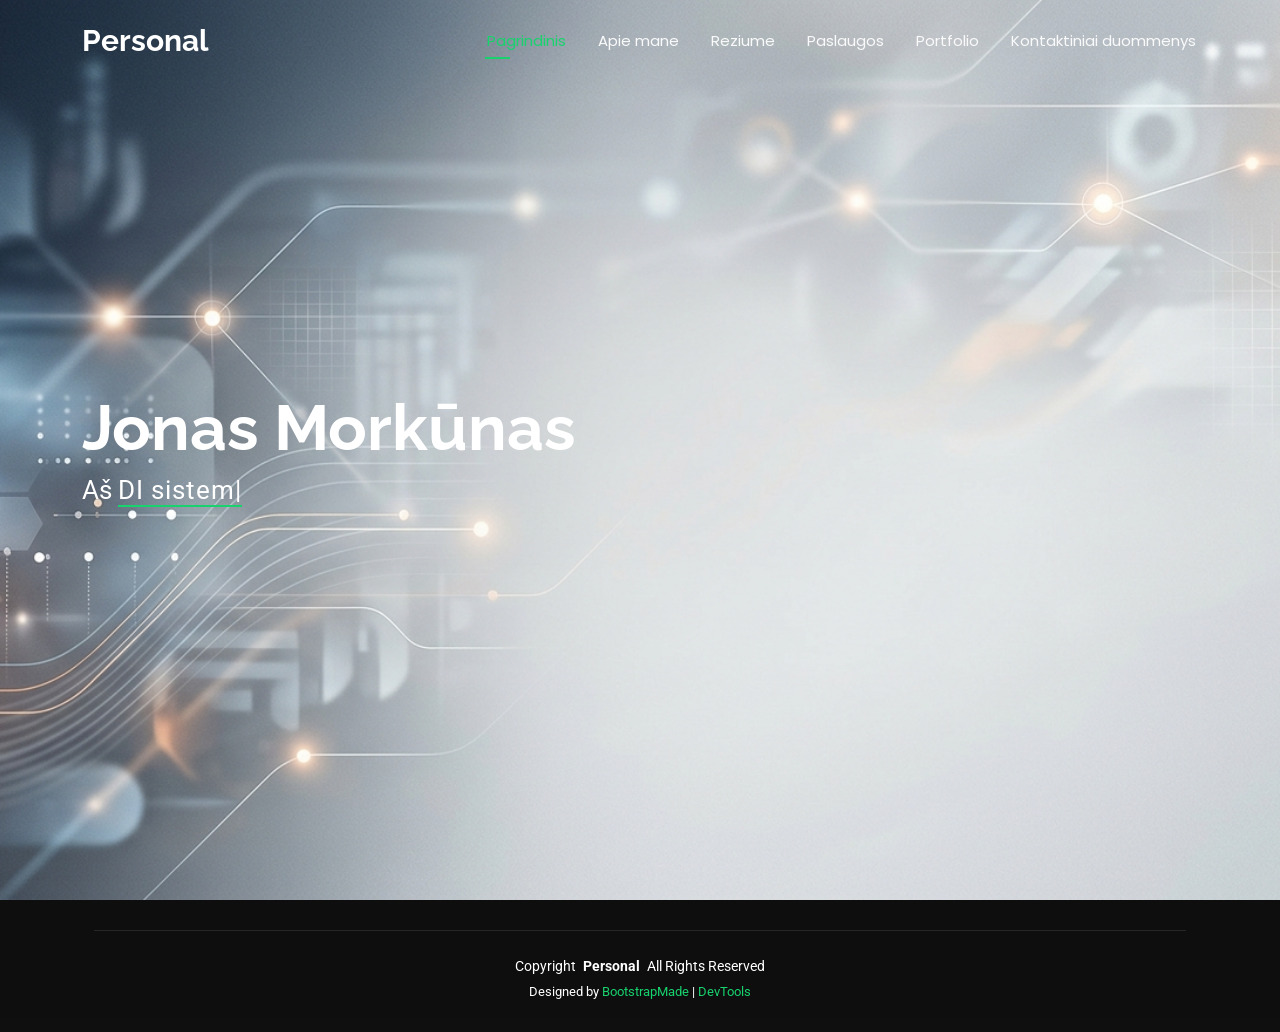
<file: index.html>
<!DOCTYPE html>
<html lang="lt">

<head>
  <meta charset="UTF-8">
  <meta content="width=device-width, initial-scale=1.0" name="viewport">
  <title>Mano CV</title>
  <meta name="author" content="Jonas Morkūnas">
  <meta name="description" content="Jonas Morkūnas CV puslapis">
  <meta name="keywords" content="">

  <!-- Favicons -->
  <link href="assets/img/profile-img.jpg" rel="icon" type="image/jpeg">
  <link href="assets/img/apple-touch-icon.png" rel="apple-touch-icon">

  <!-- Fonts -->
  <link href="https://fonts.googleapis.com" rel="preconnect">
  <link href="https://fonts.gstatic.com" rel="preconnect" crossorigin>
  <link href="https://fonts.googleapis.com/css2?family=Roboto:ital,wght@0,100;0,300;0,400;0,500;0,700;0,900;1,100;1,300;1,400;1,500;1,700;1,900&family=Poppins:ital,wght@0,100;0,200;0,300;0,400;0,500;0,600;0,700;0,800;0,900;1,100;1,200;1,300;1,400;1,500;1,600;1,700;1,800;1,900&family=Raleway:ital,wght@0,100;0,200;0,300;0,400;0,500;0,600;0,700;0,800;0,900;1,100;1,200;1,300;1,400;1,500;1,600;1,700;1,800;1,900&display=swap" rel="stylesheet">

  <!-- Vendor CSS Files -->
  <link href="assets/vendor/bootstrap/css/bootstrap.min.css" rel="stylesheet">
  <link href="assets/vendor/bootstrap-icons/bootstrap-icons.css" rel="stylesheet">
  <link href="assets/vendor/aos/aos.css" rel="stylesheet">
  <link href="assets/vendor/swiper/swiper-bundle.min.css" rel="stylesheet">
  <link href="assets/vendor/glightbox/css/glightbox.min.css" rel="stylesheet">

  <!-- Main CSS File -->
  <link href="assets/css/main.css" rel="stylesheet">

  <!-- =======================================================
  * Template Name: Personal
  * Template URL: https://bootstrapmade.com/personal-free-resume-bootstrap-template/
  * Updated: Mar 05 2025 with Bootstrap v5.3.3
  * Author: BootstrapMade.com
  * License: https://bootstrapmade.com/license/
  ======================================================== -->
</head>

<body class="index-page">

  <header id="header" class="header d-flex align-items-center fixed-top">
    <div class="container-fluid container-xl position-relative d-flex align-items-center justify-content-between">

      <a href="index.html" class="logo d-flex align-items-center">
        <!-- Uncomment the line below if you also wish to use an image logo -->
        <!-- <img src="assets/img/logo.webp" alt=""> -->
        <h1 class="sitename">Personal</h1>
      </a>

      <nav id="navmenu" class="navmenu">
        <ul>
          <li><a href="index.html" class="active">Pagrindinis</a></li>
          <li><a href="about.html">Apie mane</a></li>
          <li><a href="resume.html">Reziume</a></li>
          <li><a href="services.html">Paslaugos</a></li>
          <li><a href="portfolio.html">Portfolio</a></li>
          <li><a href="contact.html">Kontaktiniai duommenys</a></li>
        </ul>
        <i class="mobile-nav-toggle d-xl-none bi bi-list"></i>
      </nav>

    </div>
  </header>

  <main class="main">

    <!-- Hero Section -->
    <section id="hero" class="hero section dark-background">

      <img src="assets/img/hero-bg.jpg" alt="" data-aos="fade-in">

      <div class="container" data-aos="zoom-out" data-aos-delay="100">
        <h2>Jonas Morkūnas</h2>
        <p>Aš <span class="typed" data-typed-items="DI sistemų studentas, Inžinierius, Darbuotojas"></span><span class="typed-cursor typed-cursor--blink"></span></p>
      </div>

    </section><!-- /Hero Section -->

  </main>

  <footer id="footer" class="footer dark-background">
    <div class="container">
      <div class="container">
        <div class="copyright">
          <span>Copyright</span> <strong class="px-1 sitename">Personal</strong> <span>All Rights Reserved</span>
        </div>
        <div class="credits">
          <!-- All the links in the footer should remain intact. -->
          <!-- You can delete the links only if you've purchased the pro version. -->
          <!-- Licensing information: https://bootstrapmade.com/license/ -->
          <!-- Purchase the pro version with working PHP/AJAX contact form: [buy-url] -->
          Designed by <a href="https://bootstrapmade.com/">BootstrapMade</a> | <a href="https://bootstrapmade.com/tools/">DevTools</a>
        </div>
      </div>
    </div>
  </footer>

  <!-- Scroll Top -->
  <a href="#" id="scroll-top" class="scroll-top d-flex align-items-center justify-content-center"><i class="bi bi-arrow-up-short"></i></a>

  <!-- Preloader -->
  <div id="preloader"></div>

  <!-- Vendor JS Files -->
  <script src="assets/vendor/bootstrap/js/bootstrap.bundle.min.js"></script>
  <script src="assets/vendor/php-email-form/validate.js"></script>
  <script src="assets/vendor/aos/aos.js"></script>
  <script src="assets/vendor/typed.js/typed.umd.js"></script>
  <script src="assets/vendor/purecounter/purecounter_vanilla.js"></script>
  <script src="assets/vendor/waypoints/noframework.waypoints.js"></script>
  <script src="assets/vendor/swiper/swiper-bundle.min.js"></script>
  <script src="assets/vendor/glightbox/js/glightbox.min.js"></script>
  <script src="assets/vendor/imagesloaded/imagesloaded.pkgd.min.js"></script>
  <script src="assets/vendor/isotope-layout/isotope.pkgd.min.js"></script>

  <!-- Main JS File -->
  <script src="assets/js/main.js"></script>

</body>

</html>
</file>
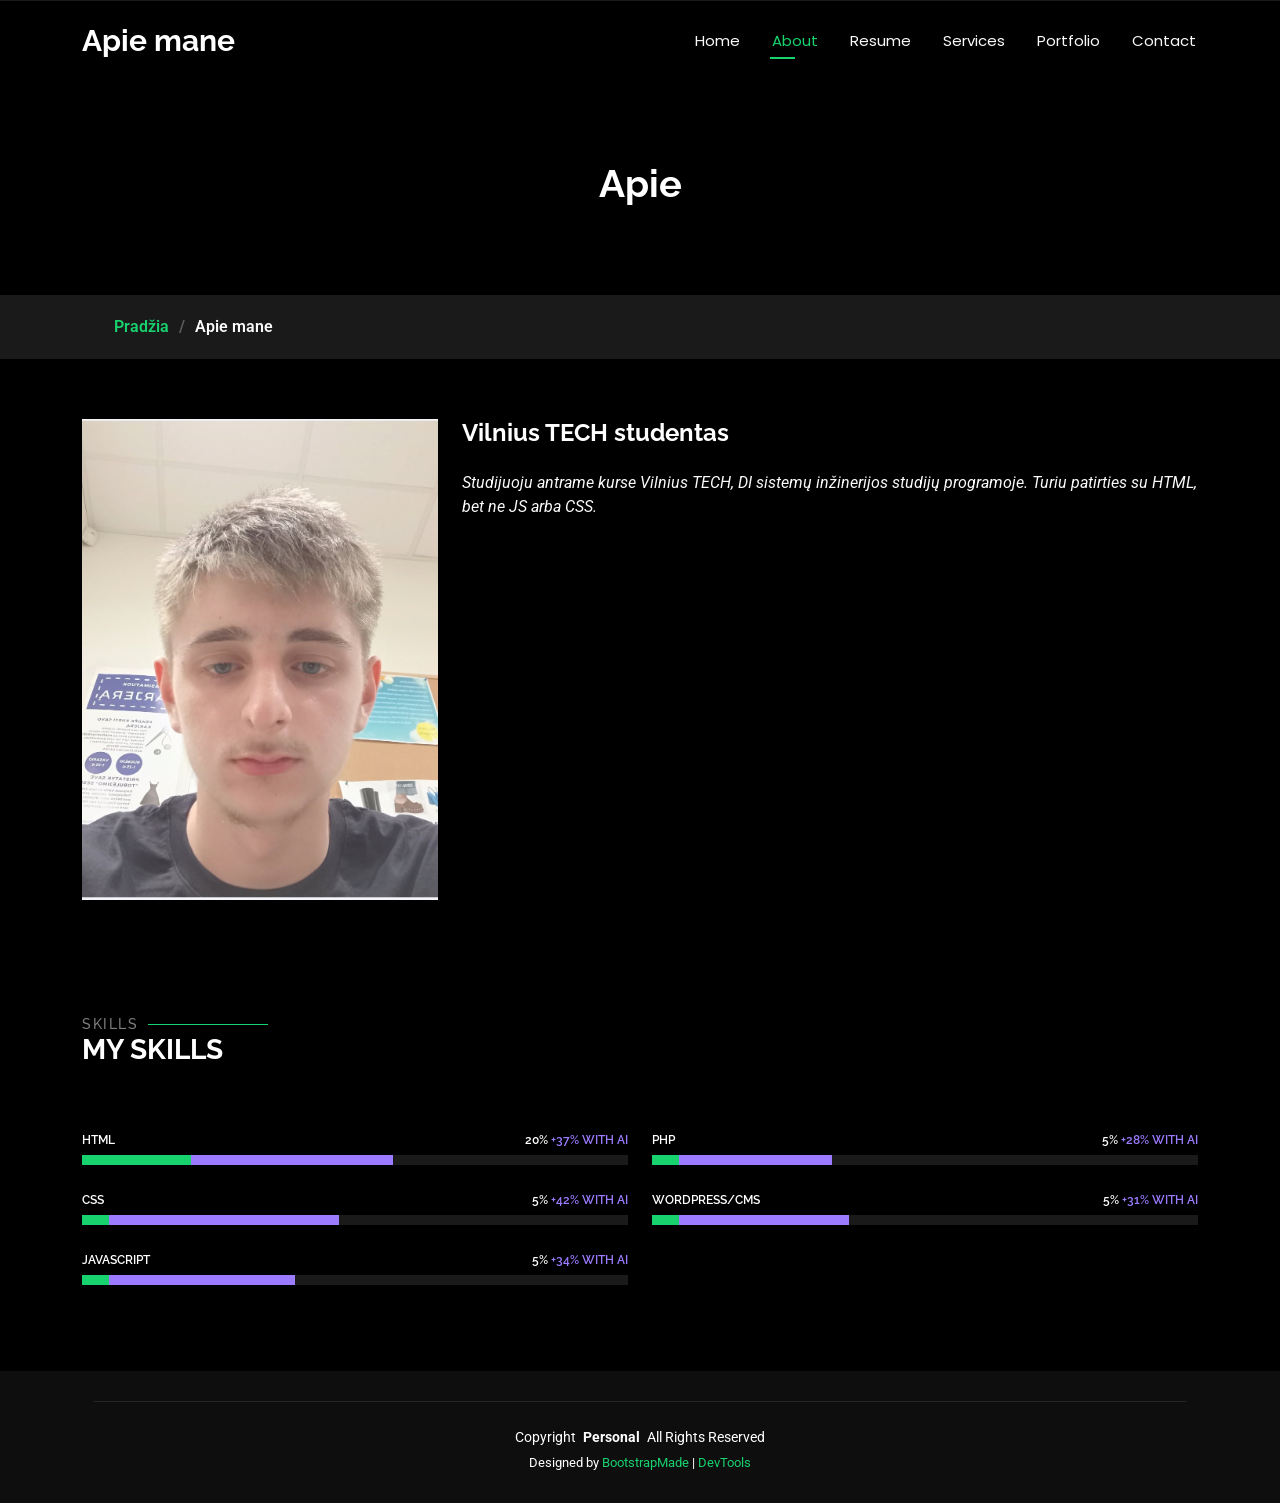
<file: about.html>
<!DOCTYPE html>
<html lang="en">

<head>
  <meta charset="utf-8">
  <meta content="width=device-width, initial-scale=1.0" name="viewport">
  <title>About - Personal Bootstrap Template</title>
  <meta name="description" content="">
  <meta name="keywords" content="">

  <!-- Favicons -->
  <link href="assets/img/favicon.png" rel="icon">
  <link href="assets/img/apple-touch-icon.png" rel="apple-touch-icon">

  <!-- Fonts -->
  <link href="https://fonts.googleapis.com" rel="preconnect">
  <link href="https://fonts.gstatic.com" rel="preconnect" crossorigin>
  <link href="https://fonts.googleapis.com/css2?family=Roboto:ital,wght@0,100;0,300;0,400;0,500;0,700;0,900;1,100;1,300;1,400;1,500;1,700;1,900&family=Poppins:ital,wght@0,100;0,200;0,300;0,400;0,500;0,600;0,700;0,800;0,900;1,100;1,200;1,300;1,400;1,500;1,600;1,700;1,800;1,900&family=Raleway:ital,wght@0,100;0,200;0,300;0,400;0,500;0,600;0,700;0,800;0,900;1,100;1,200;1,300;1,400;1,500;1,600;1,700;1,800;1,900&display=swap" rel="stylesheet">

  <!-- Vendor CSS Files -->
  <link href="assets/vendor/bootstrap/css/bootstrap.min.css" rel="stylesheet">
  <link href="assets/vendor/bootstrap-icons/bootstrap-icons.css" rel="stylesheet">
  <link href="assets/vendor/aos/aos.css" rel="stylesheet">
  <link href="assets/vendor/swiper/swiper-bundle.min.css" rel="stylesheet">
  <link href="assets/vendor/glightbox/css/glightbox.min.css" rel="stylesheet">

  <!-- Main CSS File -->
  <link href="assets/css/main.css" rel="stylesheet">

  <!-- =======================================================
  * Template Name: Personal
  * Template URL: https://bootstrapmade.com/personal-free-resume-bootstrap-template/
  * Updated: Mar 05 2025 with Bootstrap v5.3.3
  * Author: BootstrapMade.com
  * License: https://bootstrapmade.com/license/
  ======================================================== -->
</head>

<body class="about-page">

  <header id="header" class="header d-flex align-items-center fixed-top">
    <div class="container-fluid container-xl position-relative d-flex align-items-center justify-content-between">

      <a href="index.html" class="logo d-flex align-items-center">
        <!-- Uncomment the line below if you also wish to use an image logo -->
        <!-- <img src="assets/img/logo.webp" alt=""> -->
        <h1 class="sitename">Apie mane</h1>
      </a>

      <nav id="navmenu" class="navmenu">
        <ul>
          <li><a href="index.html">Home</a></li>
          <li><a href="about.html" class="active">About</a></li>
          <li><a href="resume.html">Resume</a></li>
          <li><a href="services.html">Services</a></li>
          <li><a href="portfolio.html">Portfolio</a></li>
          <li><a href="contact.html">Contact</a></li>
        </ul>
        <i class="mobile-nav-toggle d-xl-none bi bi-list"></i>
      </nav>

    </div>
  </header>

  <main class="main">

    <!-- Page Title -->
    <div class="page-title" data-aos="fade">
      <div class="heading">
        <div class="container">
          <div class="row d-flex justify-content-center text-center">
            <div class="col-lg-8">
              <h1>Apie</h1>
            </div>
          </div>
        </div>
      </div>
      <nav class="breadcrumbs">
        <div class="container">
          <ol>
            <li><a href="index.html">Pradžia</a></li>
            <li class="current">Apie mane</li>
          </ol>
        </div>
      </nav>
    </div><!-- End Page Title -->

    <!-- About Section -->
    <section id="about" class="about section">

      <div class="container" data-aos="fade-up" data-aos-delay="100">

        <div class="row gy-4 justify-content-center">
          <div class="col-lg-4">
            <img src="assets/img/profile-img.jpg" class="img-fluid" alt="">
          </div>
          <div class="col-lg-8 content">
            <h2>Vilnius TECH studentas</h2>
            <p class="fst-italic py-3">
              Studijuoju antrame kurse Vilnius TECH, DI sistemų inžinerijos studijų programoje. Turiu patirties su HTML, bet ne JS arba CSS.
            </p>
            </div>
          </div>
        </div>

      </div>

    </section><!-- /About Section -->

    <!-- Skills Section -->
    <section id="skills" class="skills section">

      <!-- Section Title -->
      <div class="container section-title" data-aos="fade-up">
        <h2>Skills</h2>
        <div><span>My</span> <span class="description-title">Skills</span></div>
      </div><!-- End Section Title -->

      <div class="container" data-aos="fade-up" data-aos-delay="100">

        <div class="row skills-content skills-animation">

          <div class="col-lg-6">

            <div class="progress">
              <span class="skill"><span>HTML</span> <i class="val">20% <span class="ai-progress-label">+37% with AI</span></i></span>
              <div class="progress-bar-wrap" role="progressbar" aria-label="HTML skill progress including AI assistance" aria-valuenow="57" aria-valuemin="0" aria-valuemax="100">
                <div class="progress-bar" aria-hidden="true" aria-valuenow="20" style="--skill-progress: 20%"></div>
                <div class="progress-bar progress-bar-ai" aria-hidden="true" aria-valuenow="37" style="--skill-progress: 20%"></div>
              </div>
            </div><!-- End Skills Item -->

            <div class="progress">
              <span class="skill"><span>CSS</span> <i class="val">5% <span class="ai-progress-label">+42% with AI</span></i></span>
              <div class="progress-bar-wrap" role="progressbar" aria-label="CSS skill progress including AI assistance" aria-valuenow="47" aria-valuemin="0" aria-valuemax="100">
                <div class="progress-bar" aria-hidden="true" aria-valuenow="5" style="--skill-progress: 5%"></div>
                <div class="progress-bar progress-bar-ai" aria-hidden="true" aria-valuenow="42" style="--skill-progress: 5%"></div>
              </div>
            </div><!-- End Skills Item -->

            <div class="progress">
              <span class="skill"><span>JavaScript</span> <i class="val">5% <span class="ai-progress-label">+34% with AI</span></i></span>
              <div class="progress-bar-wrap" role="progressbar" aria-label="JavaScript skill progress including AI assistance" aria-valuenow="39" aria-valuemin="0" aria-valuemax="100">
                <div class="progress-bar" aria-hidden="true" aria-valuenow="5" style="--skill-progress: 5%"></div>
                <div class="progress-bar progress-bar-ai" aria-hidden="true" aria-valuenow="34" style="--skill-progress: 5%"></div>
              </div>
            </div><!-- End Skills Item -->

          </div>

          <div class="col-lg-6">

            <div class="progress">
              <span class="skill"><span>PHP</span> <i class="val">5% <span class="ai-progress-label">+28% with AI</span></i></span>
              <div class="progress-bar-wrap" role="progressbar" aria-label="PHP skill progress including AI assistance" aria-valuenow="33" aria-valuemin="0" aria-valuemax="100">
                <div class="progress-bar" aria-hidden="true" aria-valuenow="5" style="--skill-progress: 5%"></div>
                <div class="progress-bar progress-bar-ai" aria-hidden="true" aria-valuenow="28" style="--skill-progress: 5%"></div>
              </div>
            </div><!-- End Skills Item -->

            <div class="progress">
              <span class="skill"><span>WordPress/CMS</span> <i class="val">5% <span class="ai-progress-label">+31% with AI</span></i></span>
              <div class="progress-bar-wrap" role="progressbar" aria-label="WordPress/CMS skill progress including AI assistance" aria-valuenow="36" aria-valuemin="0" aria-valuemax="100">
                <div class="progress-bar" aria-hidden="true" aria-valuenow="5" style="--skill-progress: 5%"></div>
                <div class="progress-bar progress-bar-ai" aria-hidden="true" aria-valuenow="31" style="--skill-progress: 5%"></div>
              </div>
            </div><!-- End Skills Item -->


          </div>

        </div>

      </div>

    </section><!-- /Skills Section -->

  </main>

  <footer id="footer" class="footer dark-background">
    <div class="container">
      <div class="container">
        <div class="copyright">
          <span>Copyright</span> <strong class="px-1 sitename">Personal</strong> <span>All Rights Reserved</span>
        </div>
        <div class="credits">
          <!-- All the links in the footer should remain intact. -->
          <!-- You can delete the links only if you've purchased the pro version. -->
          <!-- Licensing information: https://bootstrapmade.com/license/ -->
          <!-- Purchase the pro version with working PHP/AJAX contact form: [buy-url] -->
          Designed by <a href="https://bootstrapmade.com/">BootstrapMade</a> | <a href="https://bootstrapmade.com/tools/">DevTools</a>
        </div>
      </div>
    </div>
  </footer>

  <!-- Scroll Top -->
  <a href="#" id="scroll-top" class="scroll-top d-flex align-items-center justify-content-center"><i class="bi bi-arrow-up-short"></i></a>

  <!-- Preloader -->
  <div id="preloader"></div>

  <!-- Vendor JS Files -->
  <script src="assets/vendor/bootstrap/js/bootstrap.bundle.min.js"></script>
  <script src="assets/vendor/php-email-form/validate.js"></script>
  <script src="assets/vendor/aos/aos.js"></script>
  <script src="assets/vendor/typed.js/typed.umd.js"></script>
  <script src="assets/vendor/purecounter/purecounter_vanilla.js"></script>
  <script src="assets/vendor/waypoints/noframework.waypoints.js"></script>
  <script src="assets/vendor/swiper/swiper-bundle.min.js"></script>
  <script src="assets/vendor/glightbox/js/glightbox.min.js"></script>
  <script src="assets/vendor/imagesloaded/imagesloaded.pkgd.min.js"></script>
  <script src="assets/vendor/isotope-layout/isotope.pkgd.min.js"></script>

  <!-- Main JS File -->
  <script src="assets/js/main.js"></script>

</body>

</html>
</file>
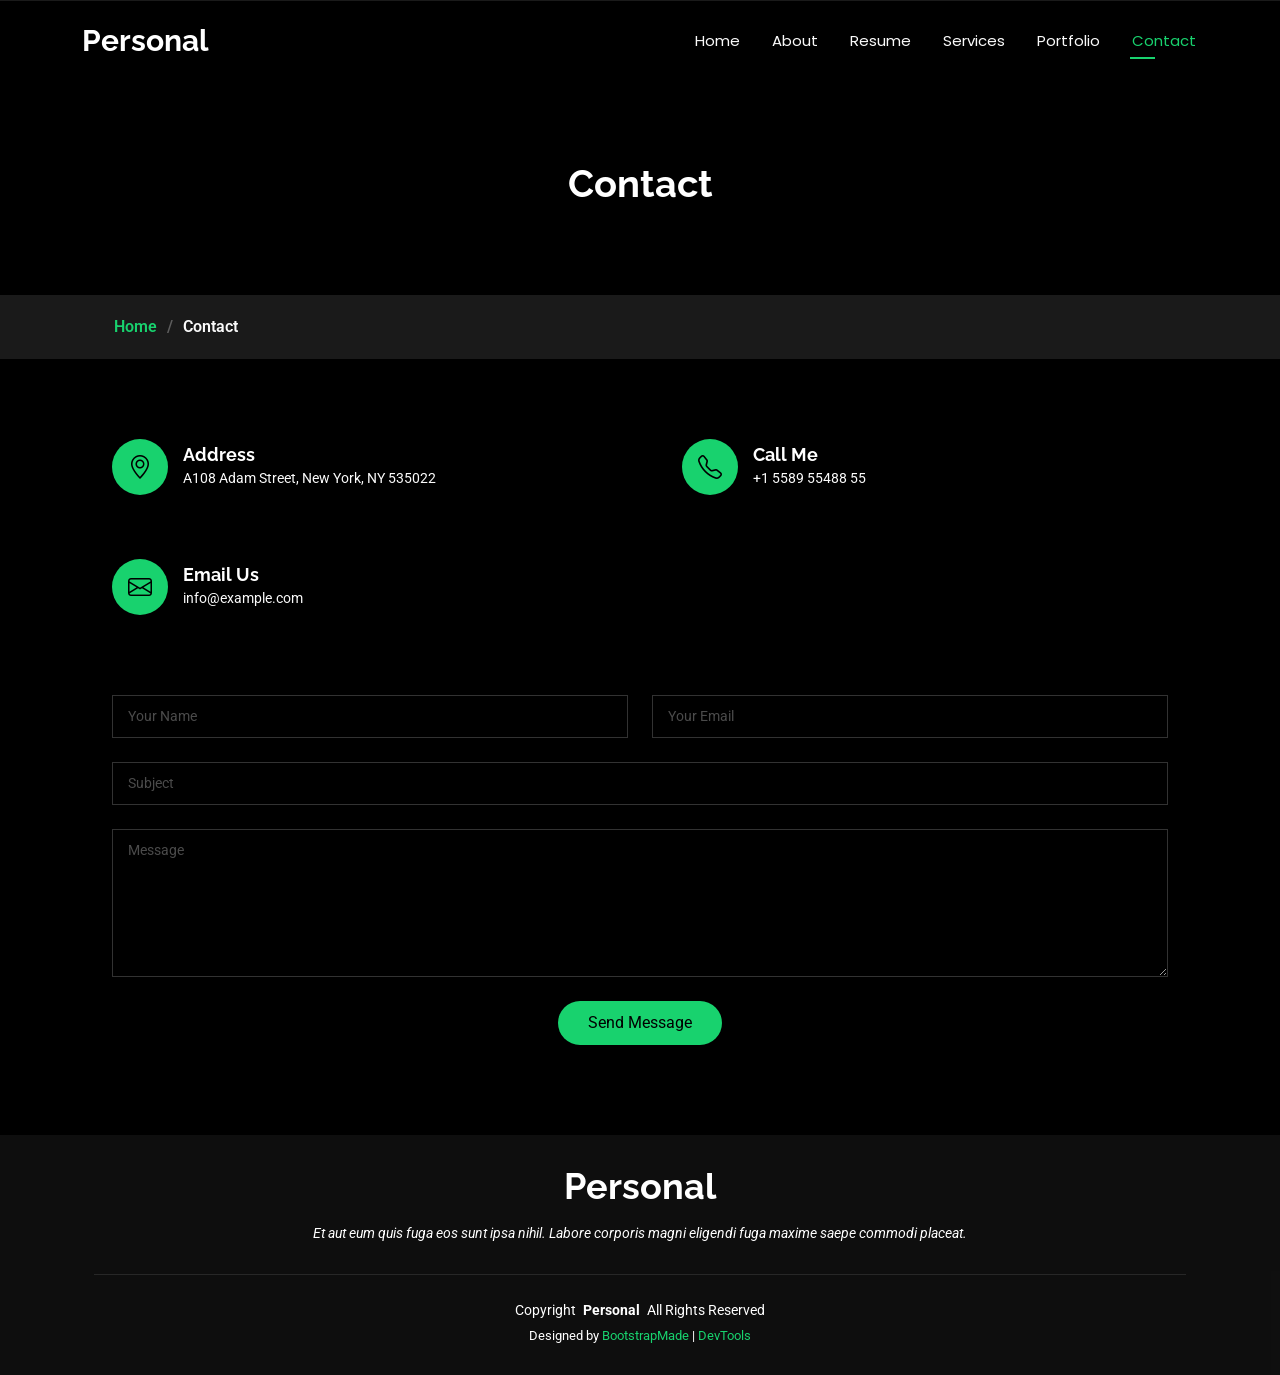
<file: contact.html>
<!DOCTYPE html>
<html lang="en">

<head>
  <meta charset="utf-8">
  <meta content="width=device-width, initial-scale=1.0" name="viewport">
  <title>Contact - Personal Bootstrap Template</title>
  <meta name="description" content="">
  <meta name="keywords" content="">

  <!-- Favicons -->
  <link href="assets/img/favicon.png" rel="icon">
  <link href="assets/img/apple-touch-icon.png" rel="apple-touch-icon">

  <!-- Fonts -->
  <link href="https://fonts.googleapis.com" rel="preconnect">
  <link href="https://fonts.gstatic.com" rel="preconnect" crossorigin>
  <link href="https://fonts.googleapis.com/css2?family=Roboto:ital,wght@0,100;0,300;0,400;0,500;0,700;0,900;1,100;1,300;1,400;1,500;1,700;1,900&family=Poppins:ital,wght@0,100;0,200;0,300;0,400;0,500;0,600;0,700;0,800;0,900;1,100;1,200;1,300;1,400;1,500;1,600;1,700;1,800;1,900&family=Raleway:ital,wght@0,100;0,200;0,300;0,400;0,500;0,600;0,700;0,800;0,900;1,100;1,200;1,300;1,400;1,500;1,600;1,700;1,800;1,900&display=swap" rel="stylesheet">

  <!-- Vendor CSS Files -->
  <link href="assets/vendor/bootstrap/css/bootstrap.min.css" rel="stylesheet">
  <link href="assets/vendor/bootstrap-icons/bootstrap-icons.css" rel="stylesheet">
  <link href="assets/vendor/aos/aos.css" rel="stylesheet">
  <link href="assets/vendor/swiper/swiper-bundle.min.css" rel="stylesheet">
  <link href="assets/vendor/glightbox/css/glightbox.min.css" rel="stylesheet">

  <!-- Main CSS File -->
  <link href="assets/css/main.css" rel="stylesheet">

  <!-- =======================================================
  * Template Name: Personal
  * Template URL: https://bootstrapmade.com/personal-free-resume-bootstrap-template/
  * Updated: Mar 05 2025 with Bootstrap v5.3.3
  * Author: BootstrapMade.com
  * License: https://bootstrapmade.com/license/
  ======================================================== -->
</head>

<body class="contact-page">

  <header id="header" class="header d-flex align-items-center fixed-top">
    <div class="container-fluid container-xl position-relative d-flex align-items-center justify-content-between">

      <a href="index.html" class="logo d-flex align-items-center">
        <!-- Uncomment the line below if you also wish to use an image logo -->
        <!-- <img src="assets/img/logo.webp" alt=""> -->
        <h1 class="sitename">Personal</h1>
      </a>

      <nav id="navmenu" class="navmenu">
        <ul>
          <li><a href="index.html">Home</a></li>
          <li><a href="about.html">About</a></li>
          <li><a href="resume.html">Resume</a></li>
          <li><a href="services.html">Services</a></li>
          <li><a href="portfolio.html">Portfolio</a></li>
          <li><a href="contact.html" class="active">Contact</a></li>
        </ul>
        <i class="mobile-nav-toggle d-xl-none bi bi-list"></i>
      </nav>

    </div>
  </header>

  <main class="main">

    <!-- Page Title -->
    <div class="page-title" data-aos="fade">
      <div class="heading">
        <div class="container">
          <div class="row d-flex justify-content-center text-center">
            <div class="col-lg-8">
              <h1>Contact</h1>
            </div>
          </div>
        </div>
      </div>
      <nav class="breadcrumbs">
        <div class="container">
          <ol>
            <li><a href="index.html">Home</a></li>
            <li class="current">Contact</li>
          </ol>
        </div>
      </nav>
    </div><!-- End Page Title -->

    <!-- Contact Section -->
    <section id="contact" class="contact section">

      <div class="container" data-aos="fade-up" data-aos-delay="100">

        <div class="row gy-4">

          <div class="col-md-6">
            <div class="info-item d-flex align-items-center" data-aos="fade-up" data-aos-delay="200">
              <i class="icon bi bi-geo-alt flex-shrink-0"></i>
              <div>
                <h3>Address</h3>
                <p>A108 Adam Street, New York, NY 535022</p>
              </div>
            </div>
          </div><!-- End Info Item -->

          <div class="col-md-6">
            <div class="info-item d-flex align-items-center" data-aos="fade-up" data-aos-delay="300">
              <i class="icon bi bi-telephone flex-shrink-0"></i>
              <div>
                <h3>Call Me</h3>
                <p>+1 5589 55488 55</p>
              </div>
            </div>
          </div><!-- End Info Item -->

          <div class="col-md-6">
            <div class="info-item d-flex align-items-center" data-aos="fade-up" data-aos-delay="400">
              <i class="icon bi bi-envelope flex-shrink-0"></i>
              <div>
                <h3>Email Us</h3>
                <p>info@example.com</p>
              </div>
            </div>
          </div><!-- End Info Item -->

        </div>

        <form action="forms/contact.php" method="post" class="php-email-form" data-aos="fade-up" data-aos-delay="600">
          <div class="row gy-4">

            <div class="col-md-6">
              <input type="text" name="name" class="form-control" placeholder="Your Name" required="">
            </div>

            <div class="col-md-6 ">
              <input type="email" class="form-control" name="email" placeholder="Your Email" required="">
            </div>

            <div class="col-md-12">
              <input type="text" class="form-control" name="subject" placeholder="Subject" required="">
            </div>

            <div class="col-md-12">
              <textarea class="form-control" name="message" rows="6" placeholder="Message" required=""></textarea>
            </div>

            <div class="col-md-12 text-center">
              <div class="loading">Loading</div>
              <div class="error-message"></div>
              <div class="sent-message">Your message has been sent. Thank you!</div>

              <button type="submit">Send Message</button>
            </div>

          </div>
        </form><!-- End Contact Form -->

      </div>

    </section><!-- /Contact Section -->

  </main>

  <footer id="footer" class="footer dark-background">
    <div class="container">
      <h3 class="sitename">Personal</h3>
      <p>Et aut eum quis fuga eos sunt ipsa nihil. Labore corporis magni eligendi fuga maxime saepe commodi placeat.</p>
      <div class="container">
        <div class="copyright">
          <span>Copyright</span> <strong class="px-1 sitename">Personal</strong> <span>All Rights Reserved</span>
        </div>
        <div class="credits">
          <!-- All the links in the footer should remain intact. -->
          <!-- You can delete the links only if you've purchased the pro version. -->
          <!-- Licensing information: https://bootstrapmade.com/license/ -->
          <!-- Purchase the pro version with working PHP/AJAX contact form: [buy-url] -->
          Designed by <a href="https://bootstrapmade.com/">BootstrapMade</a> | <a href="https://bootstrapmade.com/tools/">DevTools</a>
        </div>
      </div>
    </div>
  </footer>

  <!-- Scroll Top -->
  <a href="#" id="scroll-top" class="scroll-top d-flex align-items-center justify-content-center"><i class="bi bi-arrow-up-short"></i></a>

  <!-- Preloader -->
  <div id="preloader"></div>

  <!-- Vendor JS Files -->
  <script src="assets/vendor/bootstrap/js/bootstrap.bundle.min.js"></script>
  <script src="assets/vendor/php-email-form/validate.js"></script>
  <script src="assets/vendor/aos/aos.js"></script>
  <script src="assets/vendor/typed.js/typed.umd.js"></script>
  <script src="assets/vendor/purecounter/purecounter_vanilla.js"></script>
  <script src="assets/vendor/waypoints/noframework.waypoints.js"></script>
  <script src="assets/vendor/swiper/swiper-bundle.min.js"></script>
  <script src="assets/vendor/glightbox/js/glightbox.min.js"></script>
  <script src="assets/vendor/imagesloaded/imagesloaded.pkgd.min.js"></script>
  <script src="assets/vendor/isotope-layout/isotope.pkgd.min.js"></script>

  <!-- Main JS File -->
  <script src="assets/js/main.js"></script>

</body>

</html>
</file>
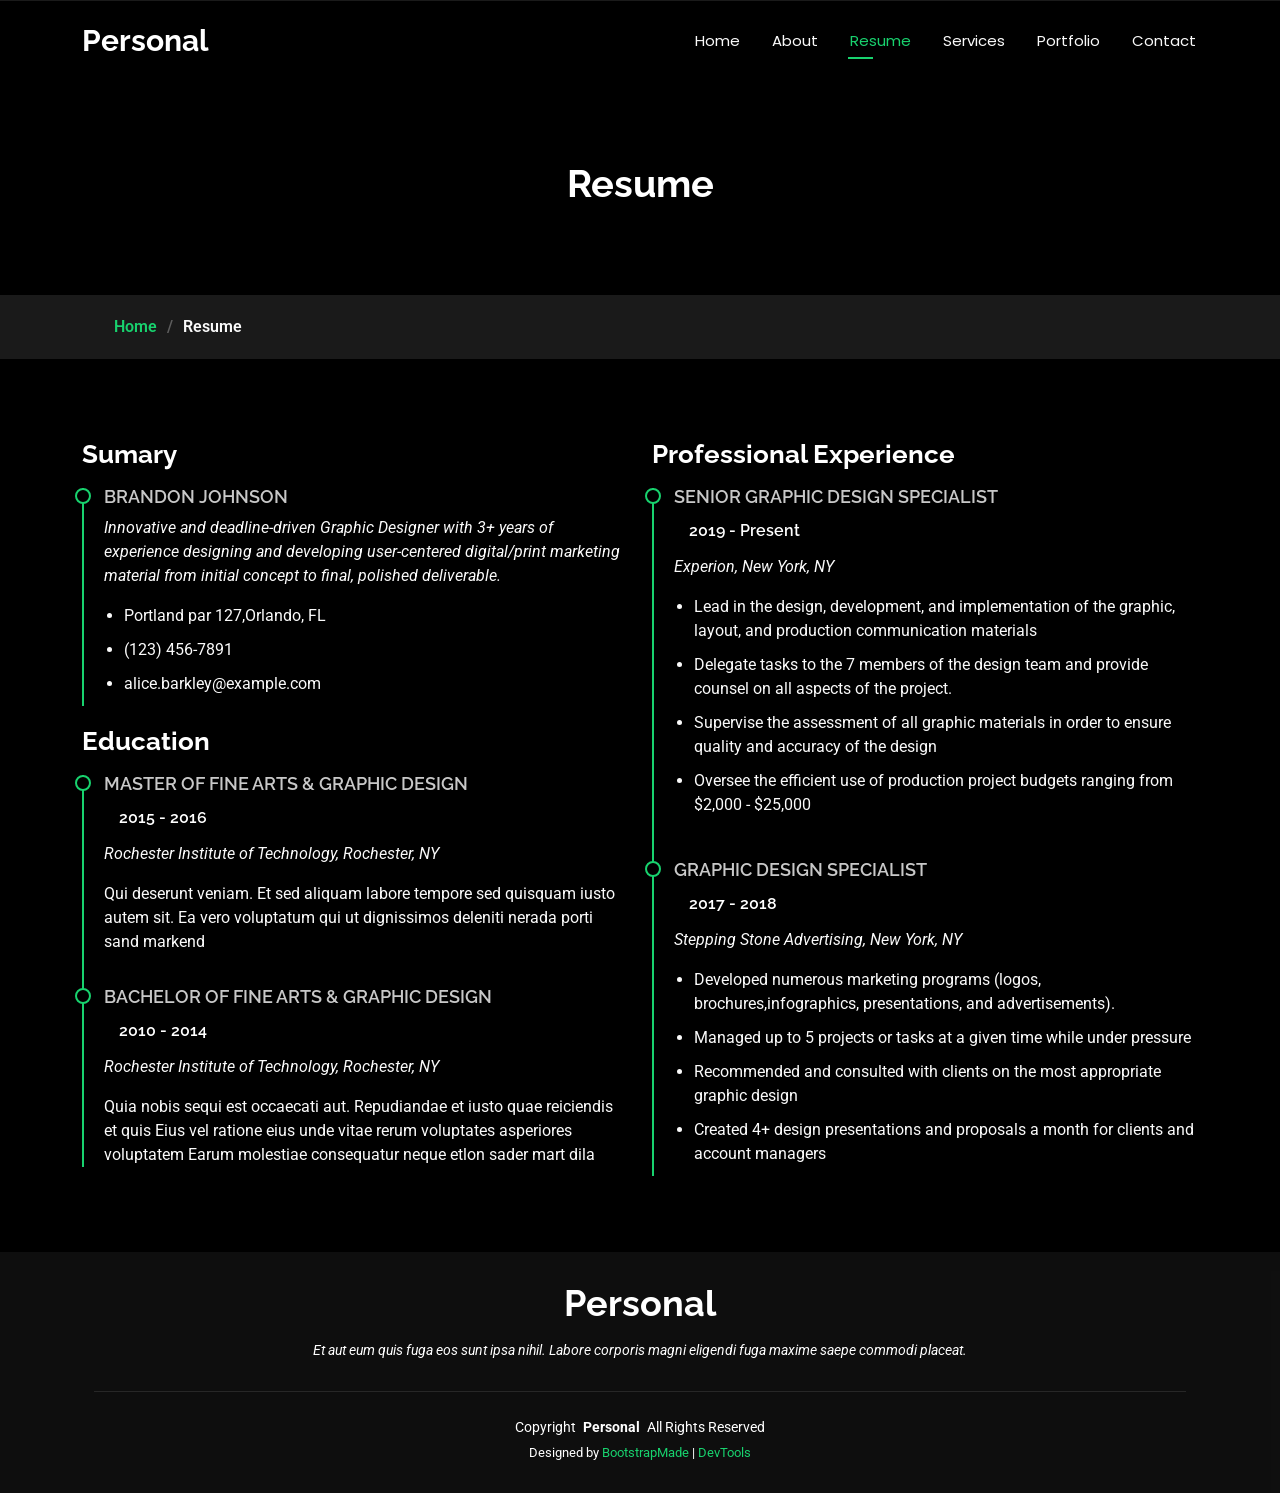
<file: resume.html>
<!DOCTYPE html>
<html lang="en">

<head>
  <meta charset="utf-8">
  <meta content="width=device-width, initial-scale=1.0" name="viewport">
  <title>Resume - Personal Bootstrap Template</title>
  <meta name="description" content="">
  <meta name="keywords" content="">

  <!-- Favicons -->
  <link href="assets/img/favicon.png" rel="icon">
  <link href="assets/img/apple-touch-icon.png" rel="apple-touch-icon">

  <!-- Fonts -->
  <link href="https://fonts.googleapis.com" rel="preconnect">
  <link href="https://fonts.gstatic.com" rel="preconnect" crossorigin>
  <link href="https://fonts.googleapis.com/css2?family=Roboto:ital,wght@0,100;0,300;0,400;0,500;0,700;0,900;1,100;1,300;1,400;1,500;1,700;1,900&family=Poppins:ital,wght@0,100;0,200;0,300;0,400;0,500;0,600;0,700;0,800;0,900;1,100;1,200;1,300;1,400;1,500;1,600;1,700;1,800;1,900&family=Raleway:ital,wght@0,100;0,200;0,300;0,400;0,500;0,600;0,700;0,800;0,900;1,100;1,200;1,300;1,400;1,500;1,600;1,700;1,800;1,900&display=swap" rel="stylesheet">

  <!-- Vendor CSS Files -->
  <link href="assets/vendor/bootstrap/css/bootstrap.min.css" rel="stylesheet">
  <link href="assets/vendor/bootstrap-icons/bootstrap-icons.css" rel="stylesheet">
  <link href="assets/vendor/aos/aos.css" rel="stylesheet">
  <link href="assets/vendor/swiper/swiper-bundle.min.css" rel="stylesheet">
  <link href="assets/vendor/glightbox/css/glightbox.min.css" rel="stylesheet">

  <!-- Main CSS File -->
  <link href="assets/css/main.css" rel="stylesheet">

  <!-- =======================================================
  * Template Name: Personal
  * Template URL: https://bootstrapmade.com/personal-free-resume-bootstrap-template/
  * Updated: Mar 05 2025 with Bootstrap v5.3.3
  * Author: BootstrapMade.com
  * License: https://bootstrapmade.com/license/
  ======================================================== -->
</head>

<body class="resume-page">

  <header id="header" class="header d-flex align-items-center fixed-top">
    <div class="container-fluid container-xl position-relative d-flex align-items-center justify-content-between">

      <a href="index.html" class="logo d-flex align-items-center">
        <!-- Uncomment the line below if you also wish to use an image logo -->
        <!-- <img src="assets/img/logo.webp" alt=""> -->
        <h1 class="sitename">Personal</h1>
      </a>

      <nav id="navmenu" class="navmenu">
        <ul>
          <li><a href="index.html">Home</a></li>
          <li><a href="about.html">About</a></li>
          <li><a href="resume.html" class="active">Resume</a></li>
          <li><a href="services.html">Services</a></li>
          <li><a href="portfolio.html">Portfolio</a></li>
          <li><a href="contact.html">Contact</a></li>
        </ul>
        <i class="mobile-nav-toggle d-xl-none bi bi-list"></i>
      </nav>

    </div>
  </header>

  <main class="main">

    <!-- Page Title -->
    <div class="page-title" data-aos="fade">
      <div class="heading">
        <div class="container">
          <div class="row d-flex justify-content-center text-center">
            <div class="col-lg-8">
              <h1>Resume</h1>
            </div>
          </div>
        </div>
      </div>
      <nav class="breadcrumbs">
        <div class="container">
          <ol>
            <li><a href="index.html">Home</a></li>
            <li class="current">Resume</li>
          </ol>
        </div>
      </nav>
    </div><!-- End Page Title -->

    <!-- Resume Section -->
    <section id="resume" class="resume section">

      <div class="container">

        <div class="row">

          <div class="col-lg-6" data-aos="fade-up" data-aos-delay="100">
            <h3 class="resume-title">Sumary</h3>

            <div class="resume-item pb-0">
              <h4>Brandon Johnson</h4>
              <p><em>Innovative and deadline-driven Graphic Designer with 3+ years of experience designing and developing user-centered digital/print marketing material from initial concept to final, polished deliverable.</em></p>
              <ul>
                <li>Portland par 127,Orlando, FL</li>
                <li>(123) 456-7891</li>
                <li>alice.barkley@example.com</li>
              </ul>
            </div><!-- Edn Resume Item -->

            <h3 class="resume-title">Education</h3>
            <div class="resume-item">
              <h4>Master of Fine Arts &amp; Graphic Design</h4>
              <h5>2015 - 2016</h5>
              <p><em>Rochester Institute of Technology, Rochester, NY</em></p>
              <p>Qui deserunt veniam. Et sed aliquam labore tempore sed quisquam iusto autem sit. Ea vero voluptatum qui ut dignissimos deleniti nerada porti sand markend</p>
            </div><!-- Edn Resume Item -->

            <div class="resume-item">
              <h4>Bachelor of Fine Arts &amp; Graphic Design</h4>
              <h5>2010 - 2014</h5>
              <p><em>Rochester Institute of Technology, Rochester, NY</em></p>
              <p>Quia nobis sequi est occaecati aut. Repudiandae et iusto quae reiciendis et quis Eius vel ratione eius unde vitae rerum voluptates asperiores voluptatem Earum molestiae consequatur neque etlon sader mart dila</p>
            </div><!-- Edn Resume Item -->

          </div>

          <div class="col-lg-6" data-aos="fade-up" data-aos-delay="200">
            <h3 class="resume-title">Professional Experience</h3>
            <div class="resume-item">
              <h4>Senior graphic design specialist</h4>
              <h5>2019 - Present</h5>
              <p><em>Experion, New York, NY </em></p>
              <ul>
                <li>Lead in the design, development, and implementation of the graphic, layout, and production communication materials</li>
                <li>Delegate tasks to the 7 members of the design team and provide counsel on all aspects of the project. </li>
                <li>Supervise the assessment of all graphic materials in order to ensure quality and accuracy of the design</li>
                <li>Oversee the efficient use of production project budgets ranging from $2,000 - $25,000</li>
              </ul>
            </div><!-- Edn Resume Item -->

            <div class="resume-item">
              <h4>Graphic design specialist</h4>
              <h5>2017 - 2018</h5>
              <p><em>Stepping Stone Advertising, New York, NY</em></p>
              <ul>
                <li>Developed numerous marketing programs (logos, brochures,infographics, presentations, and advertisements).</li>
                <li>Managed up to 5 projects or tasks at a given time while under pressure</li>
                <li>Recommended and consulted with clients on the most appropriate graphic design</li>
                <li>Created 4+ design presentations and proposals a month for clients and account managers</li>
              </ul>
            </div><!-- Edn Resume Item -->

          </div>

        </div>

      </div>

    </section><!-- /Resume Section -->

  </main>

  <footer id="footer" class="footer dark-background">
    <div class="container">
      <h3 class="sitename">Personal</h3>
      <p>Et aut eum quis fuga eos sunt ipsa nihil. Labore corporis magni eligendi fuga maxime saepe commodi placeat.</p>
      <div class="container">
        <div class="copyright">
          <span>Copyright</span> <strong class="px-1 sitename">Personal</strong> <span>All Rights Reserved</span>
        </div>
        <div class="credits">
          <!-- All the links in the footer should remain intact. -->
          <!-- You can delete the links only if you've purchased the pro version. -->
          <!-- Licensing information: https://bootstrapmade.com/license/ -->
          <!-- Purchase the pro version with working PHP/AJAX contact form: [buy-url] -->
          Designed by <a href="https://bootstrapmade.com/">BootstrapMade</a> | <a href="https://bootstrapmade.com/tools/">DevTools</a>
        </div>
      </div>
    </div>
  </footer>

  <!-- Scroll Top -->
  <a href="#" id="scroll-top" class="scroll-top d-flex align-items-center justify-content-center"><i class="bi bi-arrow-up-short"></i></a>

  <!-- Preloader -->
  <div id="preloader"></div>

  <!-- Vendor JS Files -->
  <script src="assets/vendor/bootstrap/js/bootstrap.bundle.min.js"></script>
  <script src="assets/vendor/php-email-form/validate.js"></script>
  <script src="assets/vendor/aos/aos.js"></script>
  <script src="assets/vendor/typed.js/typed.umd.js"></script>
  <script src="assets/vendor/purecounter/purecounter_vanilla.js"></script>
  <script src="assets/vendor/waypoints/noframework.waypoints.js"></script>
  <script src="assets/vendor/swiper/swiper-bundle.min.js"></script>
  <script src="assets/vendor/glightbox/js/glightbox.min.js"></script>
  <script src="assets/vendor/imagesloaded/imagesloaded.pkgd.min.js"></script>
  <script src="assets/vendor/isotope-layout/isotope.pkgd.min.js"></script>

  <!-- Main JS File -->
  <script src="assets/js/main.js"></script>

</body>

</html>
</file>
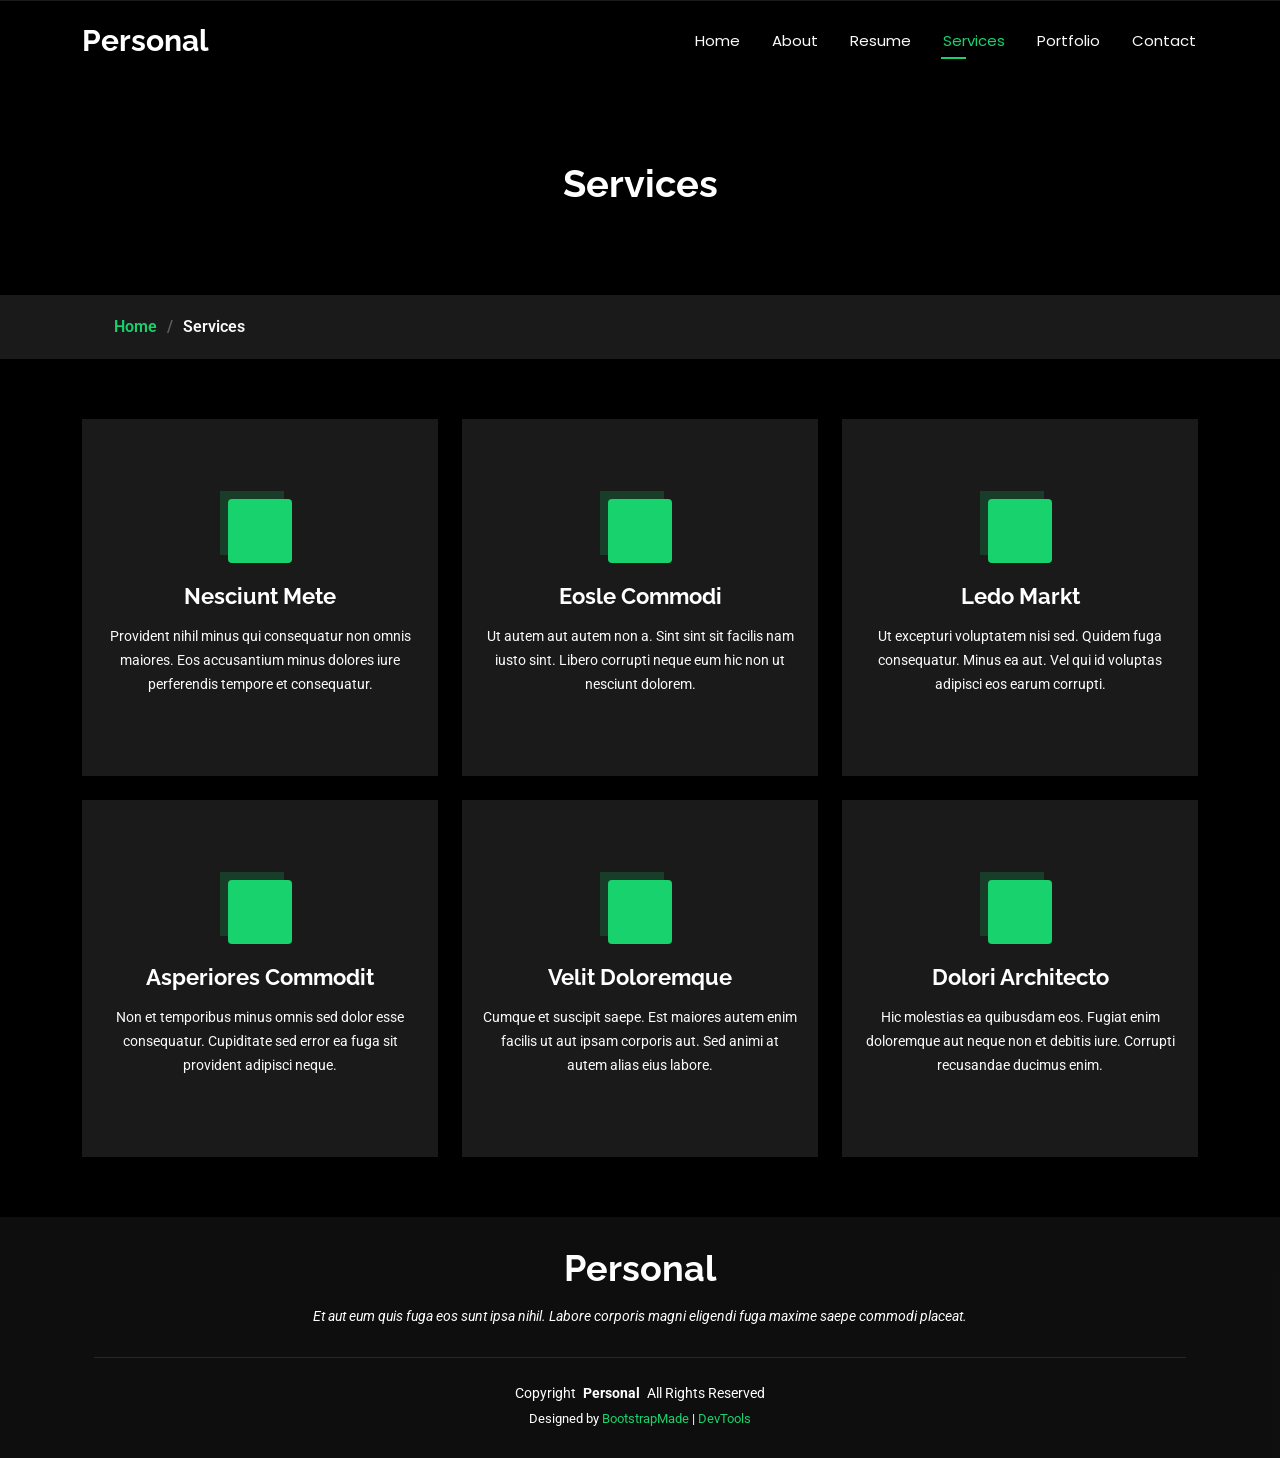
<file: services.html>
<!DOCTYPE html>
<html lang="en">

<head>
  <meta charset="utf-8">
  <meta content="width=device-width, initial-scale=1.0" name="viewport">
  <title>Services - Personal Bootstrap Template</title>
  <meta name="description" content="">
  <meta name="keywords" content="">

  <!-- Favicons -->
  <link href="assets/img/favicon.png" rel="icon">
  <link href="assets/img/apple-touch-icon.png" rel="apple-touch-icon">

  <!-- Fonts -->
  <link href="https://fonts.googleapis.com" rel="preconnect">
  <link href="https://fonts.gstatic.com" rel="preconnect" crossorigin>
  <link href="https://fonts.googleapis.com/css2?family=Roboto:ital,wght@0,100;0,300;0,400;0,500;0,700;0,900;1,100;1,300;1,400;1,500;1,700;1,900&family=Poppins:ital,wght@0,100;0,200;0,300;0,400;0,500;0,600;0,700;0,800;0,900;1,100;1,200;1,300;1,400;1,500;1,600;1,700;1,800;1,900&family=Raleway:ital,wght@0,100;0,200;0,300;0,400;0,500;0,600;0,700;0,800;0,900;1,100;1,200;1,300;1,400;1,500;1,600;1,700;1,800;1,900&display=swap" rel="stylesheet">

  <!-- Vendor CSS Files -->
  <link href="assets/vendor/bootstrap/css/bootstrap.min.css" rel="stylesheet">
  <link href="assets/vendor/bootstrap-icons/bootstrap-icons.css" rel="stylesheet">
  <link href="assets/vendor/aos/aos.css" rel="stylesheet">
  <link href="assets/vendor/swiper/swiper-bundle.min.css" rel="stylesheet">
  <link href="assets/vendor/glightbox/css/glightbox.min.css" rel="stylesheet">

  <!-- Main CSS File -->
  <link href="assets/css/main.css" rel="stylesheet">

  <!-- =======================================================
  * Template Name: Personal
  * Template URL: https://bootstrapmade.com/personal-free-resume-bootstrap-template/
  * Updated: Mar 05 2025 with Bootstrap v5.3.3
  * Author: BootstrapMade.com
  * License: https://bootstrapmade.com/license/
  ======================================================== -->
</head>

<body class="services-page">

  <header id="header" class="header d-flex align-items-center fixed-top">
    <div class="container-fluid container-xl position-relative d-flex align-items-center justify-content-between">

      <a href="index.html" class="logo d-flex align-items-center">
        <!-- Uncomment the line below if you also wish to use an image logo -->
        <!-- <img src="assets/img/logo.webp" alt=""> -->
        <h1 class="sitename">Personal</h1>
      </a>

      <nav id="navmenu" class="navmenu">
        <ul>
          <li><a href="index.html">Home</a></li>
          <li><a href="about.html">About</a></li>
          <li><a href="resume.html">Resume</a></li>
          <li><a href="services.html" class="active">Services</a></li>
          <li><a href="portfolio.html">Portfolio</a></li>
          <li><a href="contact.html">Contact</a></li>
        </ul>
        <i class="mobile-nav-toggle d-xl-none bi bi-list"></i>
      </nav>

    </div>
  </header>

  <main class="main">

    <!-- Page Title -->
    <div class="page-title" data-aos="fade">
      <div class="heading">
        <div class="container">
          <div class="row d-flex justify-content-center text-center">
            <div class="col-lg-8">
              <h1>Services</h1>
            </div>
          </div>
        </div>
      </div>
      <nav class="breadcrumbs">
        <div class="container">
          <ol>
            <li><a href="index.html">Home</a></li>
            <li class="current">Services</li>
          </ol>
        </div>
      </nav>
    </div><!-- End Page Title -->

    <!-- Services Section -->
    <section id="services" class="services section">

      <div class="container">

        <div class="row gy-4">

          <div class="col-lg-4 col-md-6" data-aos="fade-up" data-aos-delay="100">
            <div class="service-item  position-relative">
              <div class="icon">
                <i class="bi bi-activity"></i>
              </div>
              <a href="" class="stretched-link">
                <h3>Nesciunt Mete</h3>
              </a>
              <p>Provident nihil minus qui consequatur non omnis maiores. Eos accusantium minus dolores iure perferendis tempore et consequatur.</p>
            </div>
          </div><!-- End Service Item -->

          <div class="col-lg-4 col-md-6" data-aos="fade-up" data-aos-delay="200">
            <div class="service-item position-relative">
              <div class="icon">
                <i class="bi bi-broadcast"></i>
              </div>
              <a href="" class="stretched-link">
                <h3>Eosle Commodi</h3>
              </a>
              <p>Ut autem aut autem non a. Sint sint sit facilis nam iusto sint. Libero corrupti neque eum hic non ut nesciunt dolorem.</p>
            </div>
          </div><!-- End Service Item -->

          <div class="col-lg-4 col-md-6" data-aos="fade-up" data-aos-delay="300">
            <div class="service-item position-relative">
              <div class="icon">
                <i class="bi bi-easel"></i>
              </div>
              <a href="" class="stretched-link">
                <h3>Ledo Markt</h3>
              </a>
              <p>Ut excepturi voluptatem nisi sed. Quidem fuga consequatur. Minus ea aut. Vel qui id voluptas adipisci eos earum corrupti.</p>
            </div>
          </div><!-- End Service Item -->

          <div class="col-lg-4 col-md-6" data-aos="fade-up" data-aos-delay="400">
            <div class="service-item position-relative">
              <div class="icon">
                <i class="bi bi-bounding-box-circles"></i>
              </div>
              <a href="" class="stretched-link">
                <h3>Asperiores Commodit</h3>
              </a>
              <p>Non et temporibus minus omnis sed dolor esse consequatur. Cupiditate sed error ea fuga sit provident adipisci neque.</p>
              <a href="" class="stretched-link"></a>
            </div>
          </div><!-- End Service Item -->

          <div class="col-lg-4 col-md-6" data-aos="fade-up" data-aos-delay="500">
            <div class="service-item position-relative">
              <div class="icon">
                <i class="bi bi-calendar4-week"></i>
              </div>
              <a href="" class="stretched-link">
                <h3>Velit Doloremque</h3>
              </a>
              <p>Cumque et suscipit saepe. Est maiores autem enim facilis ut aut ipsam corporis aut. Sed animi at autem alias eius labore.</p>
              <a href="" class="stretched-link"></a>
            </div>
          </div><!-- End Service Item -->

          <div class="col-lg-4 col-md-6" data-aos="fade-up" data-aos-delay="600">
            <div class="service-item position-relative">
              <div class="icon">
                <i class="bi bi-chat-square-text"></i>
              </div>
              <a href="" class="stretched-link">
                <h3>Dolori Architecto</h3>
              </a>
              <p>Hic molestias ea quibusdam eos. Fugiat enim doloremque aut neque non et debitis iure. Corrupti recusandae ducimus enim.</p>
              <a href="" class="stretched-link"></a>
            </div>
          </div><!-- End Service Item -->

        </div>

      </div>

    </section><!-- /Services Section -->

  </main>

  <footer id="footer" class="footer dark-background">
    <div class="container">
      <h3 class="sitename">Personal</h3>
      <p>Et aut eum quis fuga eos sunt ipsa nihil. Labore corporis magni eligendi fuga maxime saepe commodi placeat.</p>
      <div class="container">
        <div class="copyright">
          <span>Copyright</span> <strong class="px-1 sitename">Personal</strong> <span>All Rights Reserved</span>
        </div>
        <div class="credits">
          <!-- All the links in the footer should remain intact. -->
          <!-- You can delete the links only if you've purchased the pro version. -->
          <!-- Licensing information: https://bootstrapmade.com/license/ -->
          <!-- Purchase the pro version with working PHP/AJAX contact form: [buy-url] -->
          Designed by <a href="https://bootstrapmade.com/">BootstrapMade</a> | <a href="https://bootstrapmade.com/tools/">DevTools</a>
        </div>
      </div>
    </div>
  </footer>

  <!-- Scroll Top -->
  <a href="#" id="scroll-top" class="scroll-top d-flex align-items-center justify-content-center"><i class="bi bi-arrow-up-short"></i></a>

  <!-- Preloader -->
  <div id="preloader"></div>

  <!-- Vendor JS Files -->
  <script src="assets/vendor/bootstrap/js/bootstrap.bundle.min.js"></script>
  <script src="assets/vendor/php-email-form/validate.js"></script>
  <script src="assets/vendor/aos/aos.js"></script>
  <script src="assets/vendor/typed.js/typed.umd.js"></script>
  <script src="assets/vendor/purecounter/purecounter_vanilla.js"></script>
  <script src="assets/vendor/waypoints/noframework.waypoints.js"></script>
  <script src="assets/vendor/swiper/swiper-bundle.min.js"></script>
  <script src="assets/vendor/glightbox/js/glightbox.min.js"></script>
  <script src="assets/vendor/imagesloaded/imagesloaded.pkgd.min.js"></script>
  <script src="assets/vendor/isotope-layout/isotope.pkgd.min.js"></script>

  <!-- Main JS File -->
  <script src="assets/js/main.js"></script>

</body>

</html>
</file>
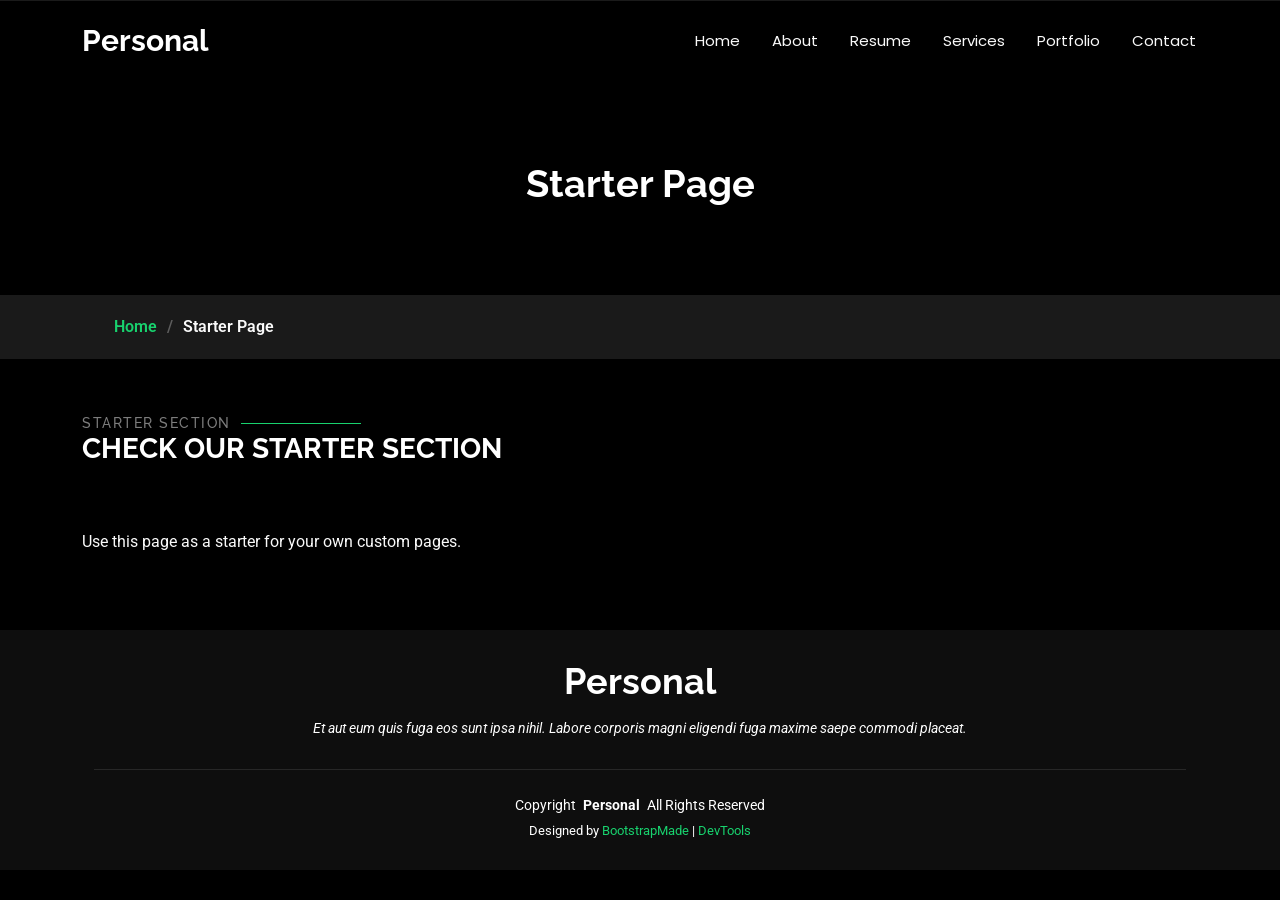
<file: starter-page.html>
<!DOCTYPE html>
<html lang="en">

<head>
  <meta charset="utf-8">
  <meta content="width=device-width, initial-scale=1.0" name="viewport">
  <title>Starter Page - Personal Bootstrap Template</title>
  <meta name="description" content="">
  <meta name="keywords" content="">

  <!-- Favicons -->
  <link href="assets/img/favicon.png" rel="icon">
  <link href="assets/img/apple-touch-icon.png" rel="apple-touch-icon">

  <!-- Fonts -->
  <link href="https://fonts.googleapis.com" rel="preconnect">
  <link href="https://fonts.gstatic.com" rel="preconnect" crossorigin>
  <link href="https://fonts.googleapis.com/css2?family=Roboto:ital,wght@0,100;0,300;0,400;0,500;0,700;0,900;1,100;1,300;1,400;1,500;1,700;1,900&family=Poppins:ital,wght@0,100;0,200;0,300;0,400;0,500;0,600;0,700;0,800;0,900;1,100;1,200;1,300;1,400;1,500;1,600;1,700;1,800;1,900&family=Raleway:ital,wght@0,100;0,200;0,300;0,400;0,500;0,600;0,700;0,800;0,900;1,100;1,200;1,300;1,400;1,500;1,600;1,700;1,800;1,900&display=swap" rel="stylesheet">

  <!-- Vendor CSS Files -->
  <link href="assets/vendor/bootstrap/css/bootstrap.min.css" rel="stylesheet">
  <link href="assets/vendor/bootstrap-icons/bootstrap-icons.css" rel="stylesheet">
  <link href="assets/vendor/aos/aos.css" rel="stylesheet">
  <link href="assets/vendor/swiper/swiper-bundle.min.css" rel="stylesheet">
  <link href="assets/vendor/glightbox/css/glightbox.min.css" rel="stylesheet">

  <!-- Main CSS File -->
  <link href="assets/css/main.css" rel="stylesheet">

  <!-- =======================================================
  * Template Name: Personal
  * Template URL: https://bootstrapmade.com/personal-free-resume-bootstrap-template/
  * Updated: Mar 05 2025 with Bootstrap v5.3.3
  * Author: BootstrapMade.com
  * License: https://bootstrapmade.com/license/
  ======================================================== -->
</head>

<body class="starter-page-page">

  <header id="header" class="header d-flex align-items-center fixed-top">
    <div class="container-fluid container-xl position-relative d-flex align-items-center justify-content-between">

      <a href="index.html" class="logo d-flex align-items-center">
        <!-- Uncomment the line below if you also wish to use an image logo -->
        <!-- <img src="assets/img/logo.webp" alt=""> -->
        <h1 class="sitename">Personal</h1>
      </a>

      <nav id="navmenu" class="navmenu">
        <ul>
          <li><a href="index.html">Home</a></li>
          <li><a href="about.html">About</a></li>
          <li><a href="resume.html">Resume</a></li>
          <li><a href="services.html">Services</a></li>
          <li><a href="portfolio.html">Portfolio</a></li>
          <li><a href="contact.html">Contact</a></li>
        </ul>
        <i class="mobile-nav-toggle d-xl-none bi bi-list"></i>
      </nav>

    </div>
  </header>

  <main class="main">

    <!-- Page Title -->
    <div class="page-title" data-aos="fade">
      <div class="heading">
        <div class="container">
          <div class="row d-flex justify-content-center text-center">
            <div class="col-lg-8">
              <h1>Starter Page</h1>
            </div>
          </div>
        </div>
      </div>
      <nav class="breadcrumbs">
        <div class="container">
          <ol>
            <li><a href="index.html">Home</a></li>
            <li class="current">Starter Page</li>
          </ol>
        </div>
      </nav>
    </div><!-- End Page Title -->

    <!-- Starter Section Section -->
    <section id="starter-section" class="starter-section section">

      <!-- Section Title -->
      <div class="container section-title" data-aos="fade-up">
        <h2>Starter Section</h2>
        <div><span>Check Our</span> <span class="description-title">Starter Section</span></div>
      </div><!-- End Section Title -->

      <div class="container" data-aos="fade-up">
        <p>Use this page as a starter for your own custom pages.</p>
      </div>

    </section><!-- /Starter Section Section -->

  </main>

  <footer id="footer" class="footer dark-background">
    <div class="container">
      <h3 class="sitename">Personal</h3>
      <p>Et aut eum quis fuga eos sunt ipsa nihil. Labore corporis magni eligendi fuga maxime saepe commodi placeat.</p>
      <div class="container">
        <div class="copyright">
          <span>Copyright</span> <strong class="px-1 sitename">Personal</strong> <span>All Rights Reserved</span>
        </div>
        <div class="credits">
          <!-- All the links in the footer should remain intact. -->
          <!-- You can delete the links only if you've purchased the pro version. -->
          <!-- Licensing information: https://bootstrapmade.com/license/ -->
          <!-- Purchase the pro version with working PHP/AJAX contact form: [buy-url] -->
          Designed by <a href="https://bootstrapmade.com/">BootstrapMade</a> | <a href="https://bootstrapmade.com/tools/">DevTools</a>
        </div>
      </div>
    </div>
  </footer>

  <!-- Scroll Top -->
  <a href="#" id="scroll-top" class="scroll-top d-flex align-items-center justify-content-center"><i class="bi bi-arrow-up-short"></i></a>

  <!-- Preloader -->
  <div id="preloader"></div>

  <!-- Vendor JS Files -->
  <script src="assets/vendor/bootstrap/js/bootstrap.bundle.min.js"></script>
  <script src="assets/vendor/php-email-form/validate.js"></script>
  <script src="assets/vendor/aos/aos.js"></script>
  <script src="assets/vendor/typed.js/typed.umd.js"></script>
  <script src="assets/vendor/purecounter/purecounter_vanilla.js"></script>
  <script src="assets/vendor/waypoints/noframework.waypoints.js"></script>
  <script src="assets/vendor/swiper/swiper-bundle.min.js"></script>
  <script src="assets/vendor/glightbox/js/glightbox.min.js"></script>
  <script src="assets/vendor/imagesloaded/imagesloaded.pkgd.min.js"></script>
  <script src="assets/vendor/isotope-layout/isotope.pkgd.min.js"></script>

  <!-- Main JS File -->
  <script src="assets/js/main.js"></script>

</body>

</html>
</file>
<file: assets/css/main.css>
/**
* Template Name: Personal
* Template URL: https://bootstrapmade.com/personal-free-resume-bootstrap-template/
* Updated: Mar 05 2025 with Bootstrap v5.3.3
* Author: BootstrapMade.com
* License: https://bootstrapmade.com/license/
*/

/*--------------------------------------------------------------
# Font & Color Variables
# Help: https://bootstrapmade.com/color-system/
--------------------------------------------------------------*/
/* Fonts */
:root {
  --default-font: "Roboto",  system-ui, -apple-system, "Segoe UI", Roboto, "Helvetica Neue", Arial, "Noto Sans", "Liberation Sans", sans-serif, "Apple Color Emoji", "Segoe UI Emoji", "Segoe UI Symbol", "Noto Color Emoji";
  --heading-font: "Raleway",  sans-serif;
  --nav-font: "Poppins",  sans-serif;
}

/* Global Colors - The following color variables are used throughout the website. Updating them here will change the color scheme of the entire website */
:root { 
  --background-color: #000000; /* Background color for the entire website, including individual sections */
  --default-color: #fafafa; /* Default color used for the majority of the text content across the entire website */
  --heading-color: #ffffff; /* Color for headings, subheadings and title throughout the website */
  --accent-color: #18d26e; /* Accent color that represents your brand on the website. It's used for buttons, links, and other elements that need to stand out */
  --surface-color: #1a1a1a; /* The surface color is used as a background of boxed elements within sections, such as cards, icon boxes, or other elements that require a visual separation from the global background. */
  --contrast-color: #000000; /* Contrast color for text, ensuring readability against backgrounds of accent, heading, or default colors. */
}

/* Nav Menu Colors - The following color variables are used specifically for the navigation menu. They are separate from the global colors to allow for more customization options */
:root {
  --nav-color: #fafafa;  /* The default color of the main navmenu links */
  --nav-hover-color: #18d26e; /* Applied to main navmenu links when they are hovered over or active */
  --nav-mobile-background-color: #1a1a1a; /* Used as the background color for mobile navigation menu */
  --nav-dropdown-background-color: #1a1a1a; /* Used as the background color for dropdown items that appear when hovering over primary navigation items */
  --nav-dropdown-color: #fafafa; /* Used for navigation links of the dropdown items in the navigation menu. */
  --nav-dropdown-hover-color: #18d26e; /* Similar to --nav-hover-color, this color is applied to dropdown navigation links when they are hovered over. */
}

/* Color Presets - These classes override global colors when applied to any section or element, providing reuse of the sam color scheme. */

.light-background {
  --background-color: #1a1a1a;
  --surface-color: #343434;
}

.dark-background {
  --background-color: rgba(15, 15, 15, 0.975);
  --default-color: #ffffff;
  --heading-color: #ffffff;
  --surface-color: #292929f9;
  --contrast-color: #000000;
}

/* Smooth scroll */
:root {
  scroll-behavior: smooth;
}

/*--------------------------------------------------------------
# General Styling & Shared Classes
--------------------------------------------------------------*/
body {
  color: var(--default-color);
  background-color: var(--background-color);
  font-family: var(--default-font);
}

a {
  color: var(--accent-color);
  text-decoration: none;
  transition: 0.3s;
}

a:hover {
  color: color-mix(in srgb, var(--accent-color), transparent 25%);
  text-decoration: none;
}

h1,
h2,
h3,
h4,
h5,
h6 {
  color: var(--heading-color);
  font-family: var(--heading-font);
}

/* PHP Email Form Messages
------------------------------*/
.php-email-form .error-message {
  display: none;
  background: #df1529;
  color: #ffffff;
  text-align: left;
  padding: 15px;
  margin-bottom: 24px;
  font-weight: 600;
}

.php-email-form .sent-message {
  display: none;
  color: #ffffff;
  background: #059652;
  text-align: center;
  padding: 15px;
  margin-bottom: 24px;
  font-weight: 600;
}

.php-email-form .loading {
  display: none;
  background: var(--surface-color);
  text-align: center;
  padding: 15px;
  margin-bottom: 24px;
}

.php-email-form .loading:before {
  content: "";
  display: inline-block;
  border-radius: 50%;
  width: 24px;
  height: 24px;
  margin: 0 10px -6px 0;
  border: 3px solid var(--accent-color);
  border-top-color: var(--surface-color);
  animation: php-email-form-loading 1s linear infinite;
}

@keyframes php-email-form-loading {
  0% {
    transform: rotate(0deg);
  }

  100% {
    transform: rotate(360deg);
  }
}

/*--------------------------------------------------------------
# Global Header
--------------------------------------------------------------*/
.header {
  --background-color: rgba(0, 0, 0, 0);
  color: var(--default-color);
  background-color: var(--background-color);
  padding: 15px 0;
  transition: all 0.5s;
  z-index: 997;
}

.header .logo {
  line-height: 1;
}

.header .logo img {
  max-height: 32px;
  margin-right: 8px;
}

.header .logo h1 {
  font-size: 30px;
  margin: 0;
  font-weight: 700;
  color: var(--heading-color);
}

.scrolled .header {
  box-shadow: 0px 0 18px rgba(0, 0, 0, 0.1);
}

/* Global Header on Scroll
------------------------------*/
.scrolled .header {
  --background-color: rgba(0, 0, 0, 0.8);
}

/*--------------------------------------------------------------
# Navigation Menu
--------------------------------------------------------------*/
/* Desktop Navigation */
@media (min-width: 1200px) {
  .navmenu {
    padding: 0;
  }

  .navmenu ul {
    margin: 0;
    padding: 0;
    display: flex;
    list-style: none;
    align-items: center;
  }

  .navmenu li {
    position: relative;
  }

  .navmenu>ul>li {
    white-space: nowrap;
    padding: 15px 14px;
  }

  .navmenu>ul>li:last-child {
    padding-right: 0;
  }

  .navmenu a,
  .navmenu a:focus {
    color: var(--nav-color);
    font-size: 15px;
    padding: 0 2px;
    font-family: var(--nav-font);
    font-weight: 400;
    display: flex;
    align-items: center;
    justify-content: space-between;
    white-space: nowrap;
    transition: 0.3s;
    position: relative;
  }

  .navmenu a i,
  .navmenu a:focus i {
    font-size: 12px;
    line-height: 0;
    margin-left: 5px;
    transition: 0.3s;
  }

  .navmenu>ul>li>a:before {
    content: "";
    position: absolute;
    height: 2px;
    bottom: -6px;
    left: 0;
    background-color: var(--nav-hover-color);
    visibility: hidden;
    width: 0px;
    transition: all 0.3s ease-in-out 0s;
  }

  .navmenu a:hover:before,
  .navmenu li:hover>a:before,
  .navmenu .active:before {
    visibility: visible;
    width: 25px;
  }

  .navmenu li:hover>a,
  .navmenu .active,
  .navmenu .active:focus {
    color: var(--nav-hover-color);
  }

  .navmenu .dropdown ul {
    margin: 0;
    padding: 10px 0;
    background: var(--nav-dropdown-background-color);
    display: block;
    position: absolute;
    visibility: hidden;
    left: 14px;
    top: 130%;
    opacity: 0;
    transition: 0.3s;
    border-radius: 4px;
    z-index: 99;
    box-shadow: 0px 0px 30px rgba(0, 0, 0, 0.1);
  }

  .navmenu .dropdown ul li {
    min-width: 200px;
  }

  .navmenu .dropdown ul a {
    padding: 10px 20px;
    font-size: 15px;
    text-transform: none;
    color: var(--nav-dropdown-color);
  }

  .navmenu .dropdown ul a i {
    font-size: 12px;
  }

  .navmenu .dropdown ul a:hover,
  .navmenu .dropdown ul .active:hover,
  .navmenu .dropdown ul li:hover>a {
    color: var(--nav-dropdown-hover-color);
  }

  .navmenu .dropdown:hover>ul {
    opacity: 1;
    top: 100%;
    visibility: visible;
  }

  .navmenu .dropdown .dropdown ul {
    top: 0;
    left: -90%;
    visibility: hidden;
  }

  .navmenu .dropdown .dropdown:hover>ul {
    opacity: 1;
    top: 0;
    left: -100%;
    visibility: visible;
  }
}

/* Mobile Navigation */
@media (max-width: 1199px) {
  .mobile-nav-toggle {
    color: var(--nav-color);
    font-size: 28px;
    line-height: 0;
    margin-right: 10px;
    cursor: pointer;
    transition: color 0.3s;
  }

  .navmenu {
    padding: 0;
    z-index: 9997;
  }

  .navmenu ul {
    display: none;
    list-style: none;
    position: absolute;
    inset: 60px 20px 20px 20px;
    padding: 10px 0;
    margin: 0;
    border-radius: 6px;
    background-color: var(--nav-mobile-background-color);
    border: 1px solid color-mix(in srgb, var(--default-color), transparent 90%);
    box-shadow: none;
    overflow-y: auto;
    transition: 0.3s;
    z-index: 9998;
  }

  .navmenu a,
  .navmenu a:focus {
    color: var(--nav-dropdown-color);
    padding: 10px 20px;
    font-family: var(--nav-font);
    font-size: 17px;
    font-weight: 500;
    display: flex;
    align-items: center;
    justify-content: space-between;
    white-space: nowrap;
    transition: 0.3s;
  }

  .navmenu a i,
  .navmenu a:focus i {
    font-size: 12px;
    line-height: 0;
    margin-left: 5px;
    width: 30px;
    height: 30px;
    display: flex;
    align-items: center;
    justify-content: center;
    border-radius: 50%;
    transition: 0.3s;
    background-color: color-mix(in srgb, var(--accent-color), transparent 90%);
  }

  .navmenu a i:hover,
  .navmenu a:focus i:hover {
    background-color: var(--accent-color);
    color: var(--contrast-color);
  }

  .navmenu a:hover,
  .navmenu .active,
  .navmenu .active:focus {
    color: var(--nav-dropdown-hover-color);
  }

  .navmenu .active i,
  .navmenu .active:focus i {
    background-color: var(--accent-color);
    color: var(--contrast-color);
    transform: rotate(180deg);
  }

  .navmenu .dropdown ul {
    position: static;
    display: none;
    z-index: 99;
    padding: 10px 0;
    margin: 10px 20px;
    background-color: var(--nav-dropdown-background-color);
    transition: all 0.5s ease-in-out;
  }

  .navmenu .dropdown ul ul {
    background-color: rgba(33, 37, 41, 0.1);
  }

  .navmenu .dropdown>.dropdown-active {
    display: block;
    background-color: rgba(33, 37, 41, 0.03);
  }

  .mobile-nav-active {
    overflow: hidden;
  }

  .mobile-nav-active .mobile-nav-toggle {
    color: #fff;
    position: absolute;
    font-size: 32px;
    top: 15px;
    right: 15px;
    margin-right: 0;
    z-index: 9999;
  }

  .mobile-nav-active .navmenu {
    position: fixed;
    overflow: hidden;
    inset: 0;
    background: rgba(33, 37, 41, 0.8);
    transition: 0.3s;
  }

  .mobile-nav-active .navmenu>ul {
    display: block;
  }
}

/*--------------------------------------------------------------
# Global Footer
--------------------------------------------------------------*/
.footer {
  color: var(--default-color);
  background-color: var(--background-color);
  font-size: 14px;
  text-align: center;
  padding: 30px 0;
  position: relative;
}

.footer h3 {
  font-size: 36px;
  font-weight: 700;
  position: relative;
  padding: 0;
  margin: 0 0 15px 0;
}

.footer p {
  font-size: 15;
  font-style: italic;
  padding: 0;
  margin: 0 0 30px 0;
}

.footer .social-links {
  margin: 0 0 30px 0;
}

.footer .social-links a {
  font-size: 16px;
  display: flex;
  align-items: center;
  justify-content: center;
  background: var(--accent-color);
  color: var(--contrast-color);
  line-height: 1;
  margin: 0 4px;
  border-radius: 50%;
  text-align: center;
  width: 36px;
  height: 36px;
  transition: 0.3s;
}

.footer .social-links a:hover {
  background: color-mix(in srgb, var(--accent-color), transparent 20%);
  text-decoration: none;
}

.footer .copyright {
  padding-top: 25px;
  border-top: 1px solid color-mix(in srgb, var(--default-color), transparent 90%);
}

.footer .credits {
  font-size: 13px;
  padding-top: 5px;
}

/*--------------------------------------------------------------
# Preloader
--------------------------------------------------------------*/
#preloader {
  position: fixed;
  inset: 0;
  z-index: 999999;
  overflow: hidden;
  background: var(--background-color);
  transition: all 0.6s ease-out;
}

#preloader:before {
  content: "";
  position: fixed;
  top: calc(50% - 30px);
  left: calc(50% - 30px);
  border: 6px solid #ffffff;
  border-color: var(--accent-color) transparent var(--accent-color) transparent;
  border-radius: 50%;
  width: 60px;
  height: 60px;
  animation: animate-preloader 1.5s linear infinite;
}

@keyframes animate-preloader {
  0% {
    transform: rotate(0deg);
  }

  100% {
    transform: rotate(360deg);
  }
}

/*--------------------------------------------------------------
# Scroll Top Button
--------------------------------------------------------------*/
.scroll-top {
  position: fixed;
  visibility: hidden;
  opacity: 0;
  right: 15px;
  bottom: -15px;
  z-index: 99999;
  background-color: var(--accent-color);
  width: 44px;
  height: 44px;
  border-radius: 50px;
  transition: all 0.4s;
}

.scroll-top i {
  font-size: 24px;
  color: var(--contrast-color);
  line-height: 0;
}

.scroll-top:hover {
  background-color: color-mix(in srgb, var(--accent-color), transparent 20%);
  color: var(--contrast-color);
}

.scroll-top.active {
  visibility: visible;
  opacity: 1;
  bottom: 15px;
}

/*--------------------------------------------------------------
# Disable aos animation delay on mobile devices
--------------------------------------------------------------*/
@media screen and (max-width: 768px) {
  [data-aos-delay] {
    transition-delay: 0 !important;
  }
}

/*--------------------------------------------------------------
# Global Page Titles & Breadcrumbs
--------------------------------------------------------------*/
.page-title {
  color: var(--default-color);
  background-color: var(--background-color);
  position: relative;
}

.page-title .heading {
  padding: 160px 0 80px 0;
  border-top: 1px solid color-mix(in srgb, var(--default-color), transparent 90%);
}

.page-title .heading h1 {
  font-size: 38px;
  font-weight: 700;
}

.page-title nav {
  background-color: color-mix(in srgb, var(--default-color), transparent 90%);
  padding: 20px 0;
}

.page-title nav ol {
  display: flex;
  flex-wrap: wrap;
  list-style: none;
  margin: 0;
  font-size: 16px;
  font-weight: 600;
}

.page-title nav ol li+li {
  padding-left: 10px;
}

.page-title nav ol li+li::before {
  content: "/";
  display: inline-block;
  padding-right: 10px;
  color: color-mix(in srgb, var(--default-color), transparent 70%);
}

/*--------------------------------------------------------------
# Global Sections
--------------------------------------------------------------*/
section,
.section {
  color: var(--default-color);
  background-color: var(--background-color);
  padding: 60px 0;
  scroll-margin-top: 100px;
  overflow: clip;
}

@media (max-width: 1199px) {

  section,
  .section {
    scroll-margin-top: 66px;
  }
}

/*--------------------------------------------------------------
# Global Section Titles
--------------------------------------------------------------*/
.section-title {
  padding-bottom: 60px;
  position: relative;
}

.section-title h2 {
  font-size: 14px;
  font-weight: 500;
  padding: 0;
  line-height: 1px;
  margin: 0;
  letter-spacing: 1.5px;
  text-transform: uppercase;
  color: color-mix(in srgb, var(--default-color), transparent 50%);
  position: relative;
}

.section-title h2::after {
  content: "";
  width: 120px;
  height: 1px;
  display: inline-block;
  background: var(--accent-color);
  margin: 4px 10px;
}

.section-title div {
  color: var(--heading-color);
  margin: 0;
  margin: 0;
  font-size: 28px;
  font-weight: 700;
  text-transform: uppercase;
  font-family: var(--heading-font);
}

/*--------------------------------------------------------------
# Hero Section
--------------------------------------------------------------*/
.hero {
  width: 100%;
  min-height: 100vh;
  position: relative;
  padding: 80px 0;
  display: flex;
  align-items: center;
  justify-content: center;
}

.hero img {
  position: absolute;
  inset: 0;
  display: block;
  width: 100%;
  height: 100%;
  object-fit: cover;
  z-index: 1;
}

.hero .container {
  position: relative;
  z-index: 3;
}

.hero h2 {
  margin: 0;
  font-size: 64px;
  font-weight: 700;
}

.hero p {
  margin: 5px 0 0 0;
  font-size: 26px;
}

.hero p span {
  letter-spacing: 1px;
  border-bottom: 2px solid var(--accent-color);
}

.hero .social-links {
  margin-top: 25px;
}

.hero .social-links a {
  background-color: color-mix(in srgb, var(--default-color), transparent 90%);
  color: var(--default-color);
  font-size: 14px;
  width: 40px;
  height: 40px;
  border-radius: 50px;
  display: inline-flex;
  align-items: center;
  justify-content: center;
  margin-right: 20px;
  transition: 0.3s;
}

.hero .social-links a:hover {
  background-color: var(--accent-color);
}

@media (max-width: 768px) {
  .hero h2 {
    font-size: 32px;
  }

  .hero p {
    font-size: 20px;
  }
}

/*--------------------------------------------------------------
# About Section
--------------------------------------------------------------*/
.about .content h2 {
  font-weight: 700;
  font-size: 24px;
}

.about .content ul {
  list-style: none;
  padding: 0;
}

.about .content ul li {
  margin-bottom: 20px;
  display: flex;
  align-items: center;
}

.about .content ul strong {
  margin-right: 10px;
}

.about .content ul i {
  font-size: 16px;
  margin-right: 5px;
  color: var(--accent-color);
  line-height: 0;
}

/*--------------------------------------------------------------
# Stats Section
--------------------------------------------------------------*/
.stats i {
  background-color: var(--surface-color);
  color: var(--accent-color);
  box-shadow: 0px 2px 25px rgba(0, 0, 0, 0.1);
  width: 54px;
  height: 54px;
  font-size: 24px;
  border-radius: 50px;
  border: 2px solid var(--background-color);
  display: inline-flex;
  align-items: center;
  justify-content: center;
  position: relative;
  z-index: 1;
}

.stats .stats-item {
  background-color: var(--surface-color);
  margin-top: -27px;
  padding: 30px 30px 25px 30px;
  width: 100%;
  position: relative;
  text-align: center;
  box-shadow: 0px 2px 35px rgba(0, 0, 0, 0.1);
  border-radius: 4px;
  z-index: 0;
}

.stats .stats-item span {
  font-size: 36px;
  display: block;
  font-weight: 700;
  color: color-mix(in srgb, var(--default-color), transparent 20%);
}

.stats .stats-item p {
  padding: 0;
  margin: 0;
  font-family: var(--heading-font);
  font-size: 16px;
}

/*--------------------------------------------------------------
# Skills Section
--------------------------------------------------------------*/
.skills .progress {
  height: 60px;
  display: block;
  background: none;
  border-radius: 0;
}

.skills .progress .skill {
  color: var(--heading-color);
  padding: 0;
  margin: 0 0 6px 0;
  text-transform: uppercase;
  display: block;
  font-weight: 600;
  font-family: var(--heading-font);
}

.skills .progress .skill .val {
  float: right;
  font-style: normal;
}

.skills .progress-bar-wrap {
  background: color-mix(in srgb, var(--default-color), transparent 90%);
  height: 10px;
  position: relative;
}

.skills .progress-bar {
  width: 1px;
  height: 10px;
  transition: 0.9s;
  background-color: var(--accent-color);
}

.skills .progress-bar-ai {
  position: absolute;
  top: 0;
  left: var(--skill-progress);
  background-color: #9b7bff;
}

.skills .ai-progress-label {
  color: #9b7bff;
  font-style: normal;
}

/*--------------------------------------------------------------
# Interests Section
--------------------------------------------------------------*/
.interests .features-item {
  background-color: var(--surface-color);
  display: flex;
  align-items: center;
  padding: 20px;
  transition: 0.3s;
  border: 1px solid color-mix(in srgb, var(--default-color), transparent 90%);
  position: relative;
}

.interests .features-item i {
  font-size: 32px;
  padding-right: 10px;
  line-height: 0;
}

.interests .features-item h3 {
  font-weight: 700;
  margin: 0;
  padding: 0;
  line-height: 1;
  font-size: 16px;
}

.interests .features-item h3 a {
  color: var(--heading-color);
  transition: 0.3s;
}

.interests .features-item:hover {
  border-color: var(--accent-color);
}

.interests .features-item:hover h3 a {
  color: var(--accent-color);
}

/*--------------------------------------------------------------
# Testimonials Section
--------------------------------------------------------------*/
.testimonials .testimonials-carousel,
.testimonials .testimonials-slider {
  overflow: hidden;
}

.testimonials .testimonial-item {
  box-sizing: content-box;
  min-height: 320px;
}

.testimonials .testimonial-item .testimonial-img {
  width: 90px;
  border-radius: 50%;
  margin: -40px 0 0 40px;
  position: relative;
  z-index: 2;
  border: 6px solid var(--background-color);
}

.testimonials .testimonial-item h3 {
  font-size: 18px;
  font-weight: bold;
  margin: 10px 0 5px 45px;
}

.testimonials .testimonial-item h4 {
  font-size: 14px;
  color: color-mix(in srgb, var(--default-color), transparent 20%);
  margin: 0 0 0 45px;
}

.testimonials .testimonial-item .quote-icon-left,
.testimonials .testimonial-item .quote-icon-right {
  color: color-mix(in srgb, var(--accent-color), transparent 50%);
  font-size: 26px;
  line-height: 0;
}

.testimonials .testimonial-item .quote-icon-left {
  display: inline-block;
  left: -5px;
  position: relative;
}

.testimonials .testimonial-item .quote-icon-right {
  display: inline-block;
  right: -5px;
  position: relative;
  top: 10px;
  transform: scale(-1, -1);
}

.testimonials .testimonial-item p {
  font-style: italic;
  margin: 0 15px 0 15px;
  padding: 20px 20px 60px 20px;
  background: var(--surface-color);
  border-radius: 6px;
  position: relative;
  z-index: 1;
}

.testimonials .swiper-wrapper {
  height: auto;
}

.testimonials .swiper-pagination {
  margin-top: 20px;
  position: relative;
}

.testimonials .swiper-pagination .swiper-pagination-bullet {
  width: 12px;
  height: 12px;
  background-color: var(--background-color);
  opacity: 1;
  border: 1px solid var(--accent-color);
}

.testimonials .swiper-pagination .swiper-pagination-bullet-active {
  background-color: var(--accent-color);
}

/*--------------------------------------------------------------
# Resume Section
--------------------------------------------------------------*/
.resume .resume-title {
  color: var(--heading-color);
  font-size: 26px;
  font-weight: 700;
  margin-top: 20px;
  margin-bottom: 20px;
}

.resume .resume-item {
  padding: 0 0 20px 20px;
  margin-top: -2px;
  border-left: 2px solid var(--accent-color);
  position: relative;
}

.resume .resume-item h4 {
  line-height: 18px;
  font-size: 18px;
  font-weight: 600;
  text-transform: uppercase;
  color: color-mix(in srgb, var(--default-color), transparent 20%);
  margin-bottom: 10px;
}

.resume .resume-item h5 {
  font-size: 16px;
  padding: 5px 15px;
  display: inline-block;
  font-weight: 600;
  margin-bottom: 10px;
}

.resume .resume-item ul {
  padding-left: 20px;
}

.resume .resume-item ul li {
  padding-bottom: 10px;
}

.resume .resume-item:last-child {
  padding-bottom: 0;
}

.resume .resume-item::before {
  content: "";
  position: absolute;
  width: 16px;
  height: 16px;
  border-radius: 50px;
  left: -9px;
  top: 0;
  background: var(--background-color);
  border: 2px solid var(--accent-color);
}

/*--------------------------------------------------------------
# Services Section
--------------------------------------------------------------*/
.services .service-item {
  background-color: var(--surface-color);
  text-align: center;
  padding: 80px 20px;
  transition: all ease-in-out 0.3s;
  height: 100%;
}

.services .service-item .icon {
  margin: 0 auto;
  width: 64px;
  height: 64px;
  background: var(--accent-color);
  border-radius: 4px;
  display: flex;
  align-items: center;
  justify-content: center;
  margin-bottom: 20px;
  transition: 0.3s;
  transform-style: preserve-3d;
}

.services .service-item .icon i {
  color: var(--contrast-color);
  font-size: 28px;
  transition: ease-in-out 0.3s;
}

.services .service-item .icon::before {
  position: absolute;
  content: "";
  left: -8px;
  top: -8px;
  height: 100%;
  width: 100%;
  background: color-mix(in srgb, var(--accent-color), transparent 80%);
  border-radius: 5px;
  transition: all 0.3s ease-out 0s;
  transform: translateZ(-1px);
}

.services .service-item h3 {
  font-weight: 700;
  margin: 10px 0 15px 0;
  font-size: 22px;
}

.services .service-item p {
  line-height: 24px;
  font-size: 14px;
  margin-bottom: 0;
}

.services .service-item:hover {
  background: var(--accent-color);
  border-color: var(--accent-color);
}

.services .service-item:hover .icon {
  background: var(--surface-color);
}

.services .service-item:hover .icon i {
  color: var(--accent-color);
}

.services .service-item:hover .icon::before {
  background: color-mix(in srgb, var(--background-color), transparent 70%);
}

.services .service-item:hover h3,
.services .service-item:hover p {
  color: var(--contrast-color);
}

/*--------------------------------------------------------------
# Service Details Section
--------------------------------------------------------------*/
.service-details .services-list {
  background-color: var(--surface-color);
  padding: 10px 30px;
  border: 1px solid color-mix(in srgb, var(--default-color), transparent 90%);
  margin-bottom: 20px;
}

.service-details .services-list a {
  display: block;
  line-height: 1;
  padding: 8px 0 8px 15px;
  border-left: 3px solid color-mix(in srgb, var(--default-color), transparent 70%);
  margin: 20px 0;
  color: color-mix(in srgb, var(--default-color), transparent 20%);
  transition: 0.3s;
}

.service-details .services-list a.active {
  color: var(--heading-color);
  font-weight: 700;
  border-color: var(--accent-color);
}

.service-details .services-list a:hover {
  border-color: var(--accent-color);
}

.service-details .services-img {
  margin-bottom: 20px;
}

.service-details h3 {
  font-size: 26px;
  font-weight: 700;
}

.service-details h4 {
  font-size: 20px;
  font-weight: 700;
}

.service-details p {
  font-size: 15px;
}

.service-details ul {
  list-style: none;
  padding: 0;
  font-size: 15px;
}

.service-details ul li {
  padding: 5px 0;
  display: flex;
  align-items: center;
}

.service-details ul i {
  font-size: 20px;
  margin-right: 8px;
  color: var(--accent-color);
}

/*--------------------------------------------------------------
# Portfolio Section
--------------------------------------------------------------*/
.portfolio .portfolio-filters {
  padding: 0;
  margin: 0 auto 20px auto;
  list-style: none;
  text-align: center;
}

.portfolio .portfolio-filters li {
  cursor: pointer;
  display: inline-block;
  padding: 0;
  font-size: 18px;
  font-weight: 500;
  margin: 0 10px;
  line-height: 1;
  margin-bottom: 5px;
  transition: all 0.3s ease-in-out;
}

.portfolio .portfolio-filters li:hover,
.portfolio .portfolio-filters li.filter-active {
  color: var(--accent-color);
}

.portfolio .portfolio-filters li:first-child {
  margin-left: 0;
}

.portfolio .portfolio-filters li:last-child {
  margin-right: 0;
}

@media (max-width: 575px) {
  .portfolio .portfolio-filters li {
    font-size: 14px;
    margin: 0 5px;
  }
}

.portfolio .portfolio-content {
  position: relative;
  overflow: hidden;
}

.portfolio .portfolio-content img {
  transition: 0.3s;
}

.portfolio .portfolio-content .portfolio-info {
  opacity: 0;
  position: absolute;
  inset: 0;
  z-index: 3;
  transition: all ease-in-out 0.3s;
  background: rgba(0, 0, 0, 0.6);
  padding: 15px;
}

.portfolio .portfolio-content .portfolio-info h4 {
  font-size: 14px;
  padding: 5px 10px;
  font-weight: 400;
  color: #ffffff;
  display: inline-block;
  background-color: var(--accent-color);
}

.portfolio .portfolio-content .portfolio-info p {
  position: absolute;
  bottom: 10px;
  text-align: center;
  display: inline-block;
  left: 0;
  right: 0;
  font-size: 16px;
  font-weight: 600;
  color: rgba(255, 255, 255, 0.8);
}

.portfolio .portfolio-content .portfolio-info .preview-link,
.portfolio .portfolio-content .portfolio-info .details-link {
  position: absolute;
  left: calc(50% - 40px);
  font-size: 26px;
  top: calc(50% - 14px);
  color: #fff;
  transition: 0.3s;
  line-height: 1.2;
}

.portfolio .portfolio-content .portfolio-info .preview-link:hover,
.portfolio .portfolio-content .portfolio-info .details-link:hover {
  color: var(--accent-color);
}

.portfolio .portfolio-content .portfolio-info .details-link {
  left: 50%;
  font-size: 34px;
  line-height: 0;
}

.portfolio .portfolio-content:hover .portfolio-info {
  opacity: 1;
}

.portfolio .portfolio-content:hover img {
  transform: scale(1.1);
}

/*--------------------------------------------------------------
# Portfolio Details Section
--------------------------------------------------------------*/
.portfolio-details .portfolio-details-slider img {
  width: 100%;
}

.portfolio-details .portfolio-details-slider .swiper-pagination {
  margin-top: 20px;
  position: relative;
}

.portfolio-details .portfolio-details-slider .swiper-pagination .swiper-pagination-bullet {
  width: 12px;
  height: 12px;
  background-color: color-mix(in srgb, var(--default-color), transparent 85%);
  opacity: 1;
}

.portfolio-details .portfolio-details-slider .swiper-pagination .swiper-pagination-bullet-active {
  background-color: var(--accent-color);
}

.portfolio-details .portfolio-info {
  background-color: var(--surface-color);
  padding: 30px;
  box-shadow: 0px 0 30px rgba(0, 0, 0, 0.1);
}

.portfolio-details .portfolio-info h3 {
  font-size: 22px;
  font-weight: 700;
  margin-bottom: 20px;
  padding-bottom: 20px;
  border-bottom: 1px solid color-mix(in srgb, var(--default-color), transparent 85%);
}

.portfolio-details .portfolio-info ul {
  list-style: none;
  padding: 0;
  font-size: 15px;
}

.portfolio-details .portfolio-info ul li+li {
  margin-top: 10px;
}

.portfolio-details .portfolio-description {
  padding-top: 30px;
}

.portfolio-details .portfolio-description h2 {
  font-size: 26px;
  font-weight: 700;
  margin-bottom: 20px;
}

.portfolio-details .portfolio-description p {
  padding: 0;
  color: color-mix(in srgb, var(--default-color), transparent 30%);
}

/*--------------------------------------------------------------
# Starter Section Section
--------------------------------------------------------------*/
.starter-section {
  /* Add your styles here */
}

/*--------------------------------------------------------------
# Contact Section
--------------------------------------------------------------*/
.contact .info-item {
  box-shadow: 0px 0px 20px rgba(0, 0, 0, 0.1);
  padding: 20px 30px;
}

.contact .info-item .icon {
  color: var(--contrast-color);
  background-color: var(--accent-color);
  width: 56px;
  height: 56px;
  font-size: 24px;
  display: flex;
  justify-content: center;
  align-items: center;
  transition: all 0.3s ease-in-out;
  border-radius: 50%;
  margin-right: 15px;
}

.contact .info-item h3 {
  font-size: 18px;
  font-weight: 700;
  margin: 0 0 2px 0;
}

.contact .info-item p {
  padding: 0;
  margin-bottom: 0;
  font-size: 14px;
}

.contact .info-item .social-links a {
  font-size: 24px;
  display: inline-block;
  line-height: 1;
  margin: 4px 6px 0 0;
  transition: 0.3s;
  color: color-mix(in srgb, var(--default-color), transparent 50%);
}

.contact .info-item .social-links a:hover {
  color: var(--accent-color);
}

.contact .php-email-form {
  box-shadow: 0px 0px 20px rgba(0, 0, 0, 0.1);
  padding: 30px;
  margin-top: 30px;
}

@media (max-width: 575px) {
  .contact .php-email-form {
    padding: 20px;
  }
}

.contact .php-email-form input[type=text],
.contact .php-email-form input[type=email],
.contact .php-email-form textarea {
  color: var(--default-color);
  background-color: color-mix(in srgb, var(--background-color), transparent 50%);
  border-color: color-mix(in srgb, var(--default-color), transparent 80%);
  font-size: 14px;
  padding: 10px 15px;
  box-shadow: none;
  border-radius: 0;
}

.contact .php-email-form input[type=text]:focus,
.contact .php-email-form input[type=email]:focus,
.contact .php-email-form textarea:focus {
  border-color: var(--accent-color);
}

.contact .php-email-form input[type=text]::placeholder,
.contact .php-email-form input[type=email]::placeholder,
.contact .php-email-form textarea::placeholder {
  color: color-mix(in srgb, var(--default-color), transparent 70%);
}

.contact .php-email-form button[type=submit] {
  color: var(--contrast-color);
  background: var(--accent-color);
  border: 0;
  padding: 10px 30px;
  transition: 0.4s;
  border-radius: 50px;
}

.contact .php-email-form button[type=submit]:hover {
  background: color-mix(in srgb, var(--accent-color), transparent 20%);
}
</file>
